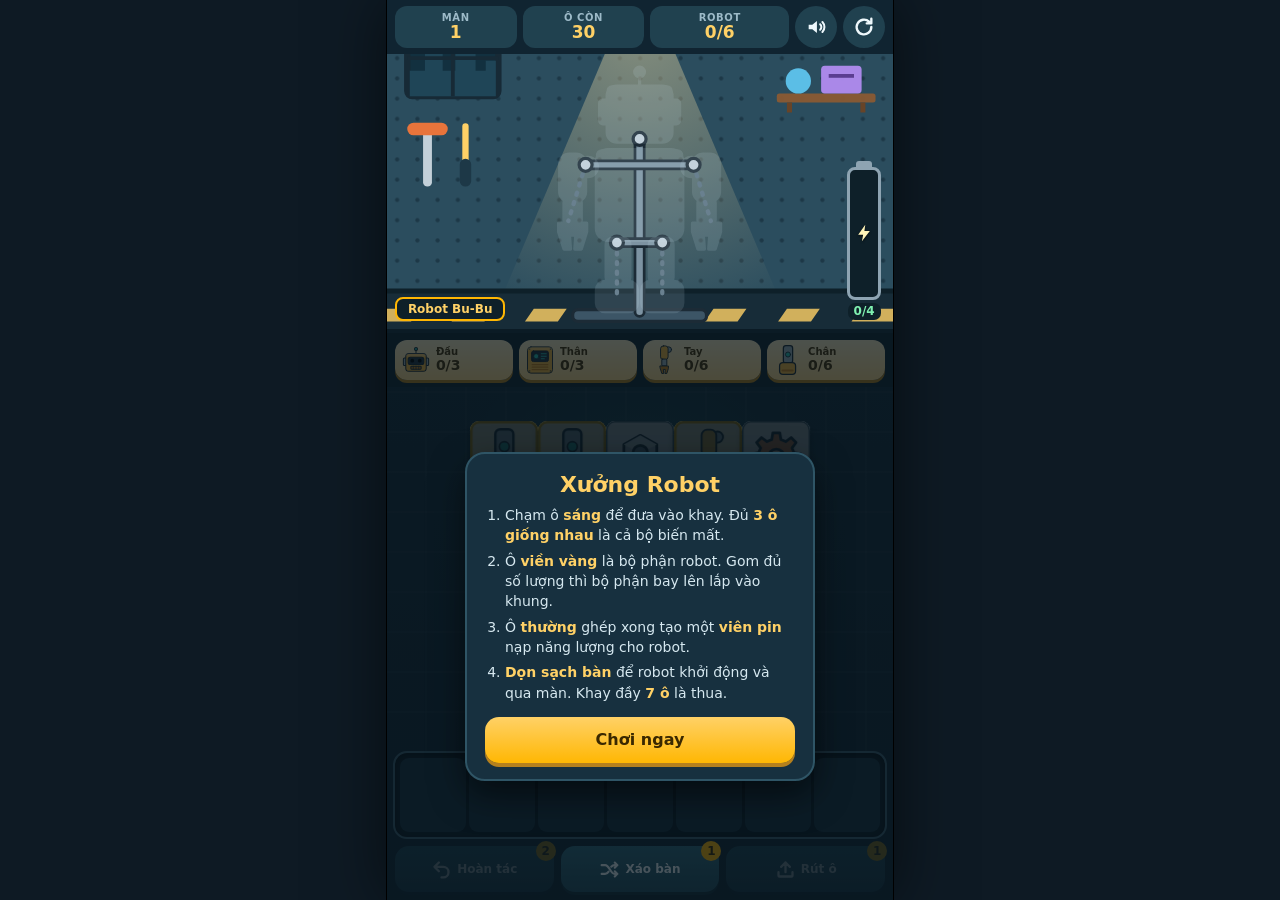
<file: index.html>
<!DOCTYPE html>
<html lang="vi">
<head>
  <meta charset="utf-8">
  <meta name="viewport" content="width=device-width, initial-scale=1, viewport-fit=cover, user-scalable=no">
  <meta name="theme-color" content="#0e1a24">
  <title>Xưởng Robot</title>
  <link rel="stylesheet" href="css/style.css">
</head>
<body>
  <main id="stage">
    <header id="hud">
      <button id="levelChip" class="stat stat-btn" type="button" title="Chạm để sang màn tiếp theo (dùng khi demo)">
        <small>MÀN</small><b id="levelNum">1</b>
      </button>
      <div class="stat"><small>Ô CÒN</small><b id="tilesLeft">0</b></div>
      <div class="stat stat-wide"><small>ROBOT</small><b id="robotProgress">0/6</b></div>
      <button id="soundBtn" class="icon-btn" type="button" aria-label="Bật hoặc tắt âm thanh"></button>
      <button id="restartBtn" class="icon-btn" type="button" aria-label="Chơi lại màn này"></button>
    </header>

    <section id="decor" aria-label="Khu lắp ráp robot">
      <div id="workshop"></div>
      <div id="robotMount"></div>
      <div id="nameplate"></div>
      <div id="energy" role="img" aria-label="Năng lượng robot">
        <div class="energy-cap"></div>
        <div class="energy-cell"><div class="energy-fill"></div><i id="energyIcon"></i></div>
        <b id="energyText">0/0</b>
      </div>
    </section>

    <section id="goals" aria-label="Bộ phận cần thu thập"></section>

    <section id="board" aria-label="Bàn ô"></section>
    <div id="shelfBar"><span>Kệ tạm</span></div>

    <section id="tray" aria-label="Khay chứa"></section>

    <nav id="boosters" aria-label="Trợ giúp">
      <button class="booster" id="undoBtn" type="button"><i></i><span>Hoàn tác</span><em></em></button>
      <button class="booster" id="shuffleBtn" type="button"><i></i><span>Xáo bàn</span><em></em></button>
      <button class="booster" id="pullBtn" type="button"><i></i><span>Rút ô</span><em></em></button>
    </nav>

    <div id="tiles"></div>
    <div id="fx" aria-hidden="true"></div>

    <div id="panel" hidden>
      <div class="card" role="dialog" aria-modal="true">
        <h2 id="panelTitle"></h2>
        <div id="panelBody"></div>
        <div id="panelActions"></div>
      </div>
    </div>
  </main>

  <script src="js/core.js"></script>
  <script src="js/art.js"></script>
  <script src="js/game.js"></script>
</body>
</html>
</file>
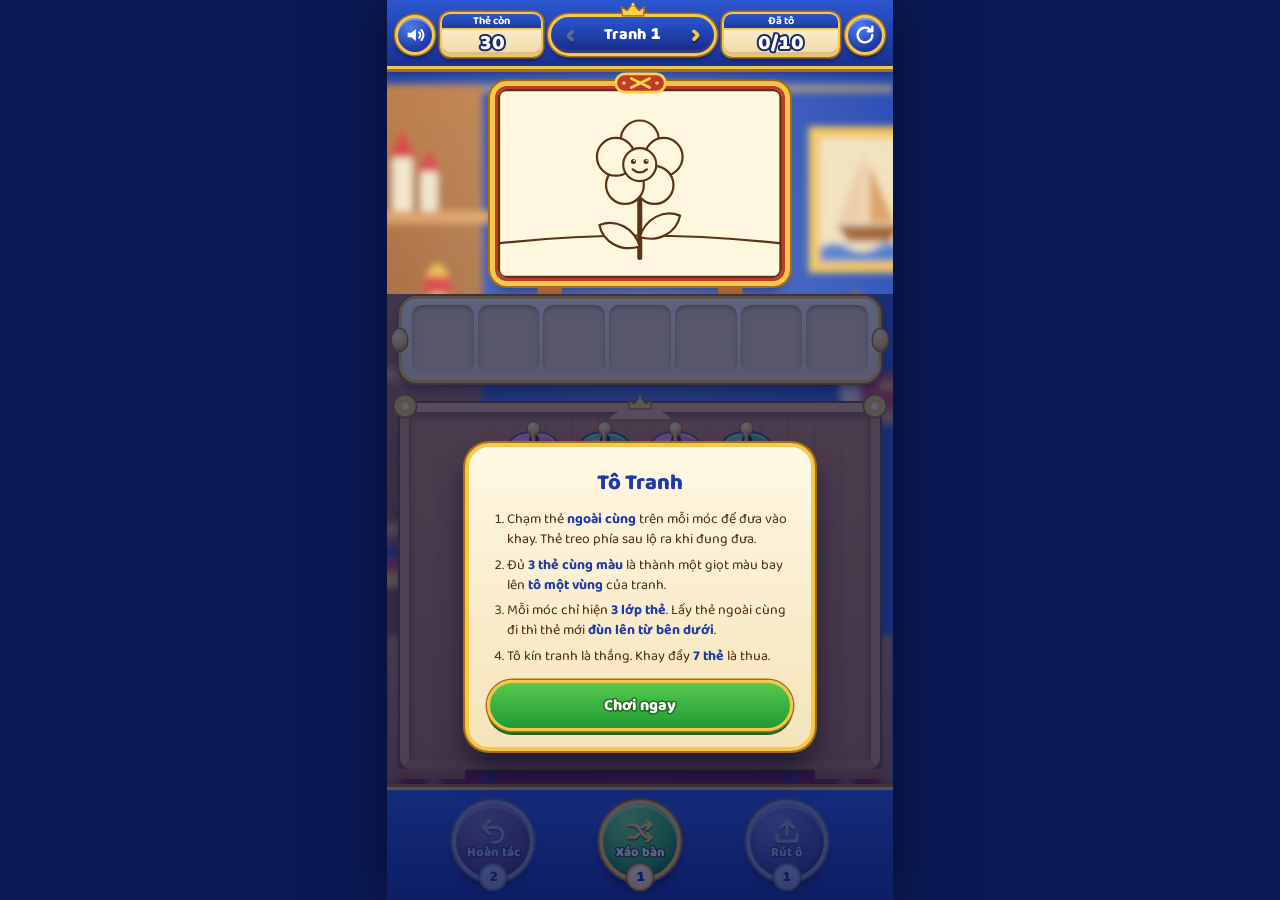
<file: paint/index.html>
<!DOCTYPE html>
<html lang="vi">
<head>
  <meta charset="utf-8">
  <meta name="viewport" content="width=device-width, initial-scale=1, user-scalable=no">
  <meta name="theme-color" content="#16308f">
  <title>Tô Tranh</title>
  <link rel="stylesheet" href="https://fonts.googleapis.com/css2?family=Baloo+2:wght@600;700;800&display=swap">
  <link rel="stylesheet" href="css/style.css">
</head>
<body>
  <main id="stage">
    <header id="hud">
      <button id="soundBtn" class="icon-btn" type="button" aria-label="Bật hoặc tắt âm thanh"></button>
      <div class="stat"><small>Thẻ còn</small><b id="tilesLeft">0</b></div>
      <div class="stat level-nav">
        <button id="prevBtn" class="nav-btn" type="button" aria-label="Màn phía trước">&#x2039;</button>
        <span><small>Tranh</small><b id="levelNum">1</b></span>
        <button id="nextBtn" class="nav-btn" type="button" aria-label="Màn tiếp theo">&#x203A;</button>
      </div>
      <div class="stat stat-wide"><small>Đã tô</small><b id="paintProgress">0/0</b></div>
      <button id="restartBtn" class="icon-btn" type="button" aria-label="Chơi lại tranh này"></button>
    </header>

    <section id="decor" aria-label="Bức tranh cần tô"><div id="picMount"></div></section>

    <section id="tray" aria-label="Khay chứa"></section>

    <section id="board" aria-label="Board 4x4"></section>
    <div id="shelfBar"><span>Kệ tạm</span></div>

    <nav id="controls" aria-label="Trợ giúp">
      <button class="booster" id="undoBtn" type="button"><i></i><span>Hoàn tác</span><em></em></button>
      <button class="booster" id="shuffleBtn" type="button"><i></i><span>Xáo bàn</span><em></em></button>
      <button class="booster" id="pullBtn" type="button"><i></i><span>Rút ô</span><em></em></button>
    </nav>

    <div id="tiles"></div>
    <div id="hooks" aria-hidden="true"></div>
    <div id="gates" aria-hidden="true"></div>
    <div id="fx" aria-hidden="true"></div>

    <div id="panel" hidden>
      <div class="card" role="dialog" aria-modal="true">
        <h2 id="panelTitle"></h2>
        <div id="panelBody"></div>
        <div id="panelActions"></div>
      </div>
    </div>
  </main>

  <script src="js/core.js"></script>
  <script src="js/art.js"></script>
  <script src="js/game.js"></script>
</body>
</html>
</file>
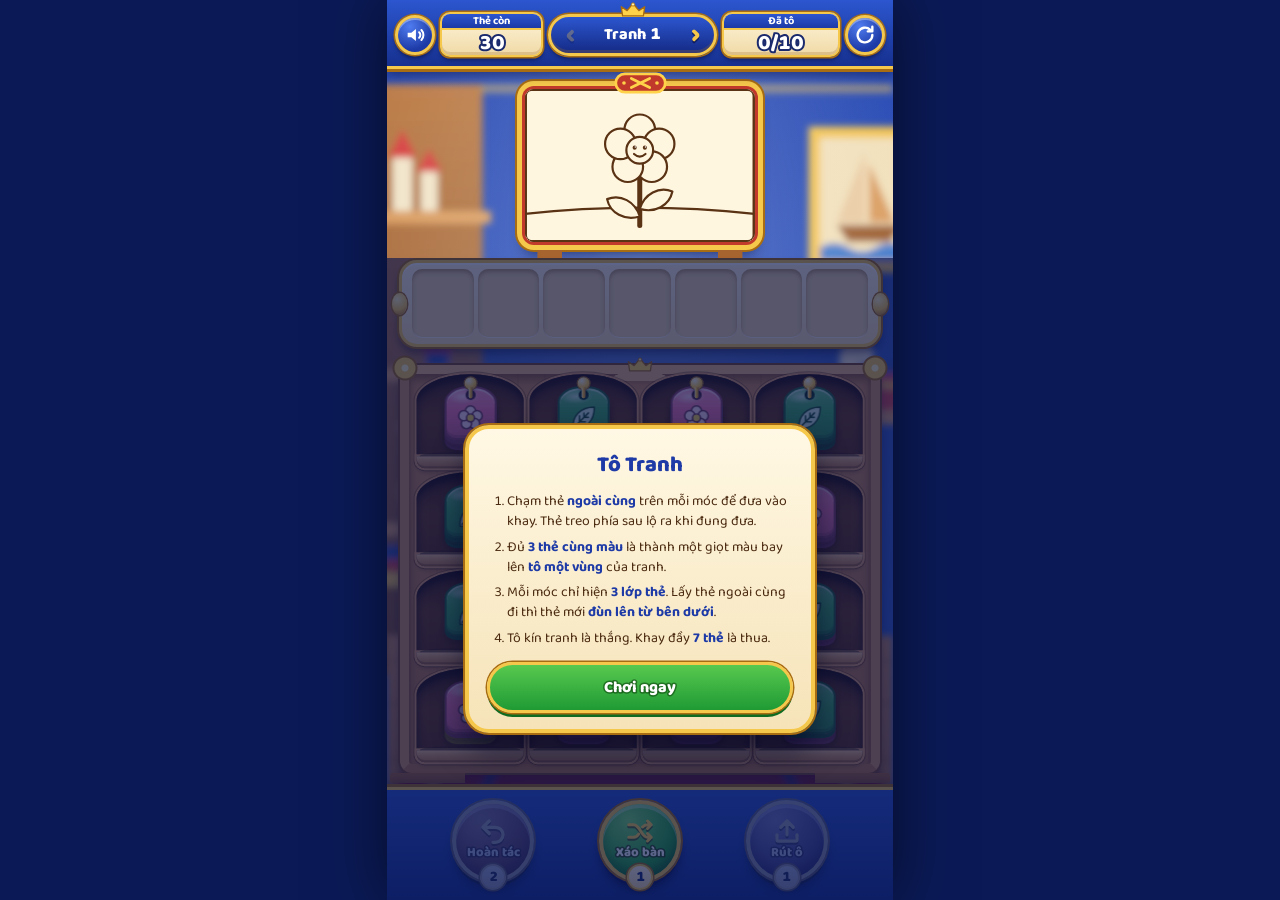
<file: paint/demos/tunnel.html>
<!DOCTYPE html>
<html lang="vi">
<head>
  <meta charset="utf-8">
  <meta name="viewport" content="width=device-width, initial-scale=1, user-scalable=no">
  <meta name="theme-color" content="#16308f">
  <title>Tô Tranh – demo hầm chui</title>
  <link rel="stylesheet" href="https://fonts.googleapis.com/css2?family=Baloo+2:wght@600;700;800&display=swap">
  <link rel="stylesheet" href="../css/style.css">
  <link rel="stylesheet" href="tunnel.css">
</head>
<body>
  <main id="stage">
    <header id="hud">
      <button id="soundBtn" class="icon-btn" type="button" aria-label="Bật hoặc tắt âm thanh"></button>
      <div class="stat"><small>Thẻ còn</small><b id="tilesLeft">0</b></div>
      <div class="stat level-nav">
        <button id="prevBtn" class="nav-btn" type="button" aria-label="Màn phía trước">&#x2039;</button>
        <span><small>Tranh</small><b id="levelNum">1</b></span>
        <button id="nextBtn" class="nav-btn" type="button" aria-label="Màn tiếp theo">&#x203A;</button>
      </div>
      <div class="stat stat-wide"><small>Đã tô</small><b id="paintProgress">0/0</b></div>
      <button id="restartBtn" class="icon-btn" type="button" aria-label="Chơi lại tranh này"></button>
    </header>

    <section id="decor" aria-label="Bức tranh cần tô"><div id="picMount"></div></section>

    <section id="tray" aria-label="Khay chứa"></section>

    <section id="board" aria-label="Board 4x4"></section>
    <div id="shelfBar"><span>Kệ tạm</span></div>

    <nav id="controls" aria-label="Trợ giúp">
      <button class="booster" id="undoBtn" type="button"><i></i><span>Hoàn tác</span><em></em></button>
      <button class="booster" id="shuffleBtn" type="button"><i></i><span>Xáo bàn</span><em></em></button>
      <button class="booster" id="pullBtn" type="button"><i></i><span>Rút ô</span><em></em></button>
    </nav>

    <div id="tiles"></div>
    <div id="hooks" aria-hidden="true"></div>
    <div id="gates" aria-hidden="true"></div>
    <div id="fx" aria-hidden="true"></div>

    <div id="panel" hidden>
      <div class="card" role="dialog" aria-modal="true">
        <h2 id="panelTitle"></h2>
        <div id="panelBody"></div>
        <div id="panelActions"></div>
      </div>
    </div>
  </main>

  <script src="../js/core.js"></script>
  <script src="../js/art.js"></script>
  <script src="game-tunnel.js"></script>
</body>
</html>
</file>
<file: css/style.css>
:root {
  --ink: #1c2b36;
  --bg: #0e1a24;
  --panel: #17303f;
  --panel-2: #20414f;
  --line: #2f5566;
  --text: #eef8fc;
  --muted: #9dbac8;
  --amber: #ffb703;
  --amber-soft: #ffd166;
  --teal: #2ec4b6;
  --tw: 56px;
  --th: 62px;
}

* { box-sizing: border-box; -webkit-tap-highlight-color: transparent; }

html, body {
  margin: 0;
  height: 100%;
  background: var(--bg);
  overflow: hidden;
  overscroll-behavior: none;
  font-family: "Segoe UI", system-ui, -apple-system, Roboto, "Helvetica Neue", Arial, sans-serif;
  color: var(--text);
  touch-action: manipulation;
  user-select: none;
  -webkit-user-select: none;
}

button { font: inherit; color: inherit; border: 0; background: none; padding: 0; cursor: pointer; touch-action: manipulation; }
button:focus-visible { outline: 3px solid var(--amber-soft); outline-offset: 2px; }

/* Màn hình dọc: trên điện thoại chiếm trọn màn hình, trên máy tính giữ tỉ lệ dọc ở giữa. */
#stage {
  position: relative;
  width: min(100vw, calc(100dvh * 0.5625));
  height: 100dvh;
  margin: 0 auto;
  display: flex;
  flex-direction: column;
  overflow: hidden;
  background: linear-gradient(180deg, #17303f 0%, #102431 100%);
  box-shadow: 0 0 0 1px #000, 0 0 60px rgba(0, 0, 0, .55);
  padding-bottom: env(safe-area-inset-bottom);
}

/* ---------- Thanh trên ---------- */
#hud {
  flex: 0 0 auto;
  display: flex;
  align-items: stretch;
  gap: 6px;
  padding: calc(6px + env(safe-area-inset-top)) 8px 6px;
  background: #102431;
  z-index: 2;
}
.stat {
  flex: 1 1 0;
  min-width: 0;
  display: flex;
  flex-direction: column;
  align-items: center;
  justify-content: center;
  padding: 3px 4px;
  border-radius: 12px;
  background: var(--panel-2);
  line-height: 1.1;
}
.stat small { font-size: 10px; font-weight: 700; letter-spacing: .06em; color: var(--muted); }
.stat b { font-size: 17px; font-weight: 800; color: var(--amber-soft); font-variant-numeric: tabular-nums; }
.stat-wide { flex-grow: 1.15; }
.stat-btn:hover { background: var(--line); }
.icon-btn {
  flex: 0 0 42px;
  height: 42px;
  border-radius: 50%;
  display: grid;
  place-items: center;
  background: var(--panel-2);
  color: var(--text);
  transition: transform .12s;
}
.icon-btn:active { transform: scale(.9); }
.icon-btn svg { width: 22px; height: 22px; }

/* ---------- Khu decor: robot trên bệ lắp ---------- */
#decor {
  position: relative;
  flex: 0 0 31%;
  min-height: 0;
  overflow: hidden;
  border-bottom: 4px solid #0b1b25;
}
#stage.shelf-on #decor { flex-basis: 21%; }
#decor.shake { animation: shake .3s ease-out; }
#workshop, #workshop svg { position: absolute; inset: 0; width: 100%; height: 100%; display: block; }
#robotMount { position: absolute; inset: 5px 0 0; display: flex; justify-content: center; }
.robot { height: 100%; width: auto; max-width: 100%; display: block; overflow: visible; }

.robot .ghost * { fill: #cfe6f2 !important; stroke: #cfe6f2 !important; opacity: 1; }
.robot .ghost { opacity: .13; }
/* Mắt robot sáng dần theo năng lượng đã nạp. */
.robot .eye { fill: color-mix(in srgb, #8ff5ff calc(var(--energy, 0) * 75%), #4a5a66); transition: fill .3s; }
.robot .charge { opacity: .78; }
.robot .part { display: none; }
.robot .slot.done .ghost, .robot .slot.done .charge { display: none; }
.robot .slot.done .part { display: inline; transform-box: fill-box; transform-origin: center; }
.robot .slot.snap .part { animation: snap .42s cubic-bezier(.3, 1.6, .5, 1); }
.robot .slot.bump .ghost { animation: ghostPulse .4s ease-out; }

.robot.online { animation: robotHop .55s ease-out 2; transform-origin: 50% 94%; }
.robot.online .eye { fill: #8ff5ff; filter: drop-shadow(0 0 4px #8ff5ff); }
.robot.online .beacon, .robot.online .core { animation: blink .5s steps(2) infinite; }
.robot.online .slot[data-slot="armR"] .part { transform-box: fill-box; transform-origin: 20% 10%; animation: wave .5s ease-in-out 1.2s 5 alternate; }

#nameplate {
  position: absolute;
  left: 8px;
  bottom: 8px;
  padding: 3px 11px;
  border-radius: 8px;
  background: #0e2029;
  border: 2px solid var(--amber);
  font-size: 12px;
  font-weight: 800;
  color: var(--amber-soft);
}

/* ---------- Đồng hồ năng lượng ---------- */
#energy {
  position: absolute;
  right: 9px;
  bottom: 9px;
  height: 58%;
  width: 40px;
  display: flex;
  flex-direction: column;
  align-items: center;
}
.energy-cap { flex: 0 0 auto; width: 16px; height: 6px; border-radius: 3px 3px 0 0; background: #8ea4b2; }
.energy-cell {
  position: relative;
  flex: 1 1 auto;
  min-height: 0;
  width: 34px;
  border-radius: 8px;
  border: 3px solid #8ea4b2;
  background: #0e2029;
  overflow: hidden;
}
.energy-fill {
  position: absolute;
  left: 0;
  right: 0;
  bottom: 0;
  height: 0;
  background: linear-gradient(180deg, #7ff0b0, #2fc47c);
  transition: height .28s cubic-bezier(.3, 1.4, .5, 1);
}
#energyIcon { position: absolute; inset: 0; display: grid; place-items: center; color: #fff4b8; filter: drop-shadow(0 1px 1px rgba(0, 0, 0, .7)); }
#energyIcon svg { width: 20px; height: 20px; }
#energyText {
  flex: 0 0 auto;
  margin-top: 3px;
  padding: 0 6px;
  border-radius: 7px;
  background: #0e2029;
  font-size: 12px;
  font-weight: 800;
  line-height: 17px;
  color: #7ff0b0;
  font-variant-numeric: tabular-nums;
  white-space: nowrap;
}
#energy.bump .energy-cell { animation: energyBump .32s ease-out; }
#energy.full .energy-cell { border-color: #7ff0b0; box-shadow: 0 0 12px rgba(127, 240, 176, .8); }

/* ---------- Mục tiêu bộ phận ---------- */
#goals {
  flex: 0 0 auto;
  display: grid;
  grid-template-columns: repeat(4, 1fr);
  gap: 6px;
  padding: 7px 8px;
  background: #102431;
}
.goal {
  position: relative;
  display: flex;
  align-items: center;
  gap: 5px;
  min-width: 0;
  padding: 4px 6px;
  border-radius: 12px;
  background: linear-gradient(180deg, #fff1c9, #ffd98a);
  color: #4a3208;
  box-shadow: 0 3px 0 #b5801d;
  transition: filter .2s;
}
.goal svg { flex: 0 0 auto; width: 30px; height: 32px; }
.goal .goal-text { display: flex; flex-direction: column; line-height: 1.05; min-width: 0; }
.goal small { font-size: 10px; font-weight: 700; }
.goal b { font-size: 14px; font-weight: 800; font-variant-numeric: tabular-nums; }
.goal.bump { animation: bump .35s ease-out; }
.goal.done { filter: saturate(.55) brightness(.75); }
.goal.done::after {
  content: "";
  position: absolute;
  right: 4px;
  top: 4px;
  width: 15px;
  height: 15px;
  border-radius: 50%;
  background: var(--teal) url("data:image/svg+xml,%3Csvg xmlns='http://www.w3.org/2000/svg' viewBox='0 0 16 16'%3E%3Cpath d='M3.500 8.500l3 3 6-7' fill='none' stroke='%23fff' stroke-width='2.500' stroke-linecap='round' stroke-linejoin='round'/%3E%3C/svg%3E") center/cover;
}

/* ---------- Bàn ô, khay, booster ---------- */
#board {
  flex: 1 1 auto;
  min-height: 0;
  background:
    radial-gradient(circle at 50% 42%, rgba(46, 196, 182, .13), transparent 62%),
    repeating-linear-gradient(0deg, transparent 0 38px, rgba(255, 255, 255, .025) 38px 40px),
    repeating-linear-gradient(90deg, transparent 0 38px, rgba(255, 255, 255, .025) 38px 40px);
}

#shelfBar {
  position: absolute;
  left: 50%;
  transform: translateX(-50%);
  display: none;
  justify-content: center;
  border-radius: 12px;
  background: rgba(14, 32, 41, .85);
  border: 2px dashed var(--line);
  font-size: 10px;
  font-weight: 700;
  color: var(--muted);
}
#shelfBar span { position: absolute; top: -15px; }
#shelfBar.on { display: flex; }

#tray {
  flex: 0 0 auto;
  display: grid;
  grid-template-columns: repeat(7, 1fr);
  gap: 3px;
  margin: 0 6px;
  padding: 5px;
  border-radius: 14px;
  background: #0b1b25;
  border: 2px solid #3c5f71;
  box-shadow: inset 0 3px 8px rgba(0, 0, 0, .55);
  transition: border-color .15s, box-shadow .15s;
}
#tray.danger { border-color: #ef5d5d; box-shadow: inset 0 3px 8px rgba(0, 0, 0, .55), 0 0 12px rgba(239, 93, 93, .6); }
.tray-slot { aspect-ratio: 1 / 1.12; border-radius: 9px; background: #17303f; }

#boosters {
  flex: 0 0 auto;
  display: grid;
  grid-template-columns: repeat(3, 1fr);
  gap: 7px;
  padding: 7px 8px 8px;
}
.booster {
  position: relative;
  display: flex;
  align-items: center;
  justify-content: center;
  gap: 5px;
  height: 46px;
  border-radius: 14px;
  background: linear-gradient(180deg, #2f6a7d, #234f60);
  box-shadow: 0 3px 0 #122f3b;
  font-size: 12px;
  font-weight: 800;
  transition: transform .08s, box-shadow .08s, opacity .15s;
}
.booster:active:not(:disabled) { transform: translateY(2px); box-shadow: 0 1px 0 #122f3b; }
.booster:disabled { opacity: .42; cursor: default; }
.booster i { display: grid; width: 21px; height: 21px; }
.booster i svg { width: 100%; height: 100%; }
.booster em {
  position: absolute;
  top: -5px;
  right: -2px;
  min-width: 20px;
  height: 20px;
  padding: 0 4px;
  border-radius: 10px;
  background: var(--amber);
  color: #3a2800;
  font-style: normal;
  font-size: 12px;
  line-height: 20px;
  text-align: center;
}

/* ---------- Ô ---------- */
#tiles, #fx { position: absolute; inset: 0; pointer-events: none; }
#fx { z-index: 9500; overflow: hidden; }

.tile {
  position: absolute;
  left: 0;
  top: 0;
  width: var(--tw);
  height: var(--th);
  transform-origin: 0 0;
  will-change: transform;
  pointer-events: auto;
  transition: transform .22s cubic-bezier(.22, .9, .32, 1);
}
.tile.no-anim { transition: none; }
.tile.converge { transition-duration: .13s; transition-timing-function: ease-in; }

.tile .face {
  position: absolute;
  inset: 0 0 4px;
  display: grid;
  place-items: center;
  padding: 7%;
  border-radius: 13%;
  background: linear-gradient(180deg, #ffffff, #e4edf2);
  box-shadow: 0 0 0 1.5px #5b7482 inset, 0 4px 0 #9fb2bd, 0 6px 7px rgba(0, 0, 0, .38);
}
.tile.is-part .face {
  background: linear-gradient(180deg, #fff6d8, #ffe29d);
  box-shadow: 0 0 0 2.500px var(--amber) inset, 0 4px 0 #c98a14, 0 6px 7px rgba(0, 0, 0, .38);
}
.tile svg { width: 100%; height: 100%; display: block; pointer-events: none; }
.tile .face::after {
  content: "";
  position: absolute;
  inset: 0 0 -4px;
  border-radius: 13%;
  background: #0b1b25;
  opacity: 0;
  transition: opacity .18s;
  pointer-events: none;
}
.tile.blocked { cursor: default; }
.tile.blocked .face::after { opacity: .56; }

.tile.enter .face { animation: dropIn .34s cubic-bezier(.2, 1.3, .5, 1) backwards; animation-delay: var(--delay, 0ms); }
.tile.nudge .face { animation: nudge .22s ease-out; }
.tile.flip .face { animation: flip .32s ease-in-out; }
.tile.pop .face { animation: popOut .2s ease-in forwards; }

.flying {
  position: absolute;
  left: 0;
  top: 0;
  z-index: 8000;
  transform-origin: 0 0;
  transition: transform .56s cubic-bezier(.45, -.15, .3, 1);
  filter: drop-shadow(0 6px 6px rgba(0, 0, 0, .45));
}
.flying svg { width: 100%; height: 100%; display: block; }

.spark { position: absolute; width: 8px; height: 8px; border-radius: 2px; animation: spark .5s ease-out forwards; }
.ring { position: absolute; border-radius: 50%; border: 4px solid var(--amber-soft); animation: ring .45s ease-out forwards; }
.confetti { position: absolute; top: -14px; width: 9px; height: 14px; border-radius: 2px; animation: fall linear forwards; }

/* ---------- Bảng thông báo: để hở khu robot ---------- */
#panel {
  position: absolute;
  left: 0;
  right: 0;
  bottom: 0;
  z-index: 9000;
  display: flex;
  align-items: center;
  justify-content: center;
  padding: 14px;
  background: rgba(8, 20, 28, .72);
}
#panel[hidden] { display: none; }
.card {
  width: 100%;
  max-width: 350px;
  padding: 18px 18px 16px;
  border-radius: 20px;
  background: var(--panel);
  border: 2px solid var(--line);
  box-shadow: 0 14px 34px rgba(0, 0, 0, .55);
  text-align: center;
  animation: cardIn .26s cubic-bezier(.2, 1.3, .5, 1);
}
.card h2 { margin: 0 0 8px; font-size: 22px; font-weight: 800; color: var(--amber-soft); }
#panelBody { font-size: 14px; line-height: 1.45; color: #d6e8f0; }
#panelBody ol { margin: 0; padding-left: 20px; text-align: left; }
#panelBody li { margin: 5px 0; }
#panelBody p { margin: 0; }
#panelBody b { color: var(--amber-soft); }
#panelActions { display: flex; flex-direction: column; gap: 8px; margin-top: 14px; }
.btn {
  min-height: 46px;
  padding: 10px 16px;
  border-radius: 14px;
  font-size: 16px;
  font-weight: 800;
  background: linear-gradient(180deg, var(--amber-soft), var(--amber));
  color: #3a2800;
  box-shadow: 0 4px 0 #b5801d;
}
.btn:active { transform: translateY(2px); box-shadow: 0 2px 0 #b5801d; }
.btn.secondary { background: var(--panel-2); color: var(--text); box-shadow: 0 4px 0 #0e2029; }

/* ---------- Diễn hoạt ---------- */
@keyframes dropIn { from { transform: translateY(-26px) scale(.55); opacity: 0; } }
@keyframes nudge { 25% { transform: translateX(-3px); } 75% { transform: translateX(3px); } }
@keyframes flip { 50% { transform: scaleX(0); } }
@keyframes popOut { to { transform: scale(1.3); opacity: 0; } }
@keyframes snap { 0% { transform: scale(1.5); opacity: .4; } 100% { transform: scale(1); opacity: 1; } }
@keyframes ghostPulse { 50% { opacity: .5; } }
@keyframes bump { 40% { transform: scale(1.13); } }
@keyframes energyBump { 40% { transform: scale(1.12); border-color: #7ff0b0; } }
@keyframes shake { 25% { transform: translateY(3px); } 55% { transform: translateY(-2px); } 80% { transform: translateY(1px); } }
@keyframes spark { to { transform: translate(var(--dx), var(--dy)) rotate(200deg) scale(.2); opacity: 0; } }
@keyframes ring { from { transform: scale(.25); opacity: 1; } to { transform: scale(1.5); opacity: 0; } }
@keyframes fall { to { transform: translate(var(--dx), 110vh) rotate(720deg); } }
@keyframes robotHop { 40% { transform: translateY(-12px) scaleY(1.03); } 70% { transform: translateY(0) scaleY(.97); } }
@keyframes wave { from { transform: rotate(0); } to { transform: rotate(-22deg); } }
@keyframes blink { 50% { opacity: .35; } }
@keyframes cardIn { from { transform: translateY(16px) scale(.94); opacity: 0; } }

/* Điện thoại thấp: nhường thêm chỗ cho bàn ô để ô vẫn đủ to khi chạm. */
@media (max-height: 720px) {
  #hud { padding-top: calc(4px + env(safe-area-inset-top)); padding-bottom: 4px; }
  .icon-btn { flex-basis: 36px; height: 36px; }
  .stat b { font-size: 15px; }
  #decor { flex-basis: 23%; }
  #stage.shelf-on #decor { flex-basis: 15%; }
  #goals { padding: 4px 8px 6px; }
  .goal { padding: 2px 5px; }
  .goal svg { width: 24px; height: 26px; }
  #boosters { padding: 5px 8px 6px; }
  .booster { height: 38px; }
}

@media (prefers-reduced-motion: reduce) {
  .robot.online, .robot.online .beacon, .robot.online .core, .robot.online .slot[data-slot="armR"] .part,
  #decor.shake, .confetti { animation: none; }
  .confetti { display: none; }
}
</file>
<file: paint/css/style.css>
:root {
  --ink: #2b2622;
  --bg: #2a2118;
  --paper: #fdf3e3;
  --panel: #fff9ee;
  --chip: #ffffff;
  --line: #e2cfb2;
  --text: #3a2c20;
  --muted: #8a7460;
  --accent: #f08a24;
  --accent-dark: #b9600f;
  --table: #d9b98d;
  --tw: 56px;
  --th: 62px;
}

* { box-sizing: border-box; -webkit-tap-highlight-color: transparent; }

html, body {
  margin: 0;
  height: 100%;
  background: var(--bg);
  overflow: hidden;
  overscroll-behavior: none;
  font-family: "Segoe UI", system-ui, -apple-system, Roboto, "Helvetica Neue", Arial, sans-serif;
  color: var(--text);
  touch-action: manipulation;
  user-select: none;
  -webkit-user-select: none;
}

button { font: inherit; color: inherit; border: 0; background: none; padding: 0; cursor: pointer; touch-action: manipulation; }
button:focus-visible { outline: 3px solid var(--accent); outline-offset: 2px; }

/* Màn hình dọc: trên điện thoại chiếm trọn màn hình, trên máy tính giữ tỉ lệ dọc ở giữa. */
#stage {
  position: relative;
  width: min(100vw, calc(100dvh * 0.5625));
  height: 100%;
  margin: 0 auto;
  display: flex;
  flex-direction: column;
  overflow: hidden;
  background: var(--paper);
  box-shadow: 0 0 60px rgba(0, 0, 0, .55);

}

/* ---------- Thanh trên ---------- */
#hud {
  flex: 0 0 auto;
  display: flex;
  align-items: stretch;
  gap: 6px;
  padding: 6px 8px;
}
.stat {
  flex: 1 1 0;
  min-width: 0;
  display: flex;
  flex-direction: column;
  align-items: center;
  justify-content: center;
  padding: 3px 4px;
  border-radius: 12px;
  background: var(--chip);
  border: 2px solid var(--line);
  line-height: 1.1;
}
.stat small { font-size: 10px; font-weight: 700; letter-spacing: .06em; color: var(--muted); }
.stat b { font-size: 17px; font-weight: 800; color: var(--accent-dark); font-variant-numeric: tabular-nums; }
.stat-wide { flex-grow: 1.15; }
.icon-btn {
  flex: 0 0 42px;
  height: 42px;
  border-radius: 50%;
  display: grid;
  place-items: center;
  background: var(--chip);
  border: 2px solid var(--line);
  transition: transform .12s;
}
.icon-btn:active { transform: scale(.9); }
.icon-btn svg { width: 22px; height: 22px; }

/* ---------- Tranh ---------- */
#decor {
  position: relative;
  flex: 0 0 30%;
  min-height: 0;
  padding: 2px 8px 4px;
}
#stage.shelf-on #decor { flex-basis: 21%; }
#picMount { width: 100%; height: 100%; display: flex; justify-content: center; align-items: center; }
#decor.shake #picMount { animation: shake .3s ease-out; }
.pic { max-width: 100%; max-height: 100%; height: 100%; width: auto; display: block; filter: drop-shadow(0 3px 5px rgba(80, 50, 20, .3)); }
.pic * { vector-effect: non-scaling-stroke; }
.pic.finished { animation: picDone .7s ease-out; }


/* ---------- Board, khay, điều khiển ---------- */
#board {
  flex: 1 1 auto;
  min-height: 0;
  margin: 0 6px;
  border-radius: 16px;
  background: var(--table);
  box-shadow: inset 0 3px 8px rgba(90, 55, 20, .35);
}

#shelfBar {
  position: absolute;
  left: 50%;
  transform: translateX(-50%);
  display: none;
  justify-content: center;
  border-radius: 12px;
  background: rgba(255, 249, 238, .92);
  border: 2px dashed var(--accent-dark);
  font-size: 10px;
  font-weight: 700;
  color: var(--accent-dark);
}
#shelfBar span { position: absolute; top: -15px; }
#shelfBar.on { display: flex; }

#tray {
  flex: 0 0 auto;
  display: grid;
  grid-template-columns: repeat(7, 1fr);
  gap: 3px;
  margin: 7px 6px 0;
  padding: 5px;
  border-radius: 14px;
  background: #8a623c;
  border: 2px solid #5f4024;
  box-shadow: inset 0 3px 8px rgba(0, 0, 0, .4);
  transition: border-color .15s, box-shadow .15s;
}
#tray.danger { border-color: #e5484d; box-shadow: inset 0 3px 8px rgba(0, 0, 0, .4), 0 0 12px rgba(229, 72, 77, .7); }
.tray-slot { aspect-ratio: 1 / 1.12; border-radius: 9px; background: #6f4d2d; }

#controls {
  flex: 0 0 auto;
  display: grid;
  grid-template-columns: repeat(3, 1fr);
  gap: 7px;
  padding: 8px 8px 8px;
}
.booster {
  position: relative;
  display: flex;
  align-items: center;
  justify-content: center;
  height: 50px;
  border-radius: 14px;
  font-weight: 800;
  transition: transform .08s, box-shadow .08s, opacity .15s;
}
.booster {
  flex-direction: column;
  gap: 1px;
  font-size: 11px;
  background: var(--chip);
  border: 2px solid var(--line);
  box-shadow: 0 3px 0 var(--line);
}
.booster i { display: grid; width: 20px; height: 20px; }
.booster i svg { width: 100%; height: 100%; }
.booster:active:not(:disabled) { transform: translateY(2px); }
.booster:disabled { opacity: .4; cursor: default; }
.booster em {
  position: absolute;
  top: -6px;
  right: -3px;
  min-width: 21px;
  height: 21px;
  padding: 0 5px;
  border-radius: 11px;
  background: var(--ink);
  color: #fff;
  font-style: normal;
  font-size: 12px;
  line-height: 21px;
  text-align: center;
  font-variant-numeric: tabular-nums;
}

/* ---------- Thẻ kiểu mạt chược ---------- */
#tiles, #fx, #hooks { position: absolute; inset: 0; pointer-events: none; }
#hooks { z-index: 3000; }
/* Móc treo: chốt gỗ xuyên qua lỗ của cả chồng thẻ. */
.hook {
  position: absolute;
  left: -6px;
  top: -6px;
  width: 12px;
  height: 12px;
  border-radius: 50%;
  background: radial-gradient(circle at 35% 30%, #fff3d6, #c98d55 60%, #7a4f27);
  border: 2px solid var(--ink);
  box-shadow: 0 2px 3px rgba(0, 0, 0, .35);
}
#fx { z-index: 9500; overflow: hidden; }

.tile {
  position: absolute;
  left: 0;
  top: 0;
  width: var(--tw);
  height: var(--th);
  transform-origin: 0 0;
  will-change: transform;
  pointer-events: auto;
  transition: transform .24s cubic-bezier(.22, .9, .32, 1);
}
.tile.no-anim { transition: none; }
.tile.converge { transition-duration: .13s; transition-timing-function: ease-in; }
.tile .swing { position: absolute; inset: 0; transform-origin: 50% 14%; }
.tile.hang .swing { animation: swing var(--swing, 1.7s) ease-in-out var(--phase, 0s) infinite alternate; }
.tile .face {
  position: absolute;
  inset: 0 0 4px;
  display: grid;
  place-items: center;
  padding-top: 14%;
  border-radius: 15%;
  background: linear-gradient(180deg, #ffffff, #f3ede3);
  border: 3px solid var(--c);
  box-shadow: 0 4px 0 color-mix(in srgb, var(--c) 60%, #000), 0 6px 6px rgba(60, 35, 10, .35);
}
.tile .dot {
  width: 48%;
  aspect-ratio: 1;
  border-radius: 50%;
  background: var(--c);
  box-shadow: inset 0 -3px 0 rgba(0, 0, 0, .2), inset 0 3px 0 rgba(255, 255, 255, .35);
}
/* Lỗ treo ở đầu thẻ. */
.tile .face::before {
  content: "";
  position: absolute;
  left: 50%;
  top: calc(14% - 2px);
  width: 14px;
  height: 14px;
  margin: -7px 0 0 -7px;
  border-radius: 50%;
  background: #5b3f24;
  box-shadow: inset 0 2px 2px rgba(0, 0, 0, .5);
}
.tile:not(.hang) .face::before { background: #cbb89c; }
.tile .face::after {
  content: "";
  position: absolute;
  inset: -3px -3px -7px;
  border-radius: 15%;
  background: #3a2a18;
  opacity: 0;
  transition: opacity .18s;
  pointer-events: none;
}
.tile.blocked { pointer-events: none; }
.tile.blocked .face::after { opacity: .15; }
.tile.nudge .face { animation: nudge .22s ease-out; }
.tile.flip .face { animation: flip .32s ease-in-out; }

.flying {
  position: absolute;
  left: 0;
  top: 0;
  z-index: 8000;
  transform-origin: 0 0;
  transition: transform .52s cubic-bezier(.45, -.15, .3, 1);
  filter: drop-shadow(0 5px 5px rgba(0, 0, 0, .35));
}
.flying svg { width: 100%; height: 100%; display: block; }
.spark { position: absolute; width: 8px; height: 8px; border-radius: 50%; animation: spark .5s ease-out forwards; }
.confetti { position: absolute; top: -14px; width: 9px; height: 14px; border-radius: 2px; animation: fall linear forwards; }

/* ---------- Bảng thông báo: để hở bức tranh ---------- */
#panel {
  position: absolute;
  left: 0;
  right: 0;
  bottom: 0;
  z-index: 9000;
  display: flex;
  align-items: center;
  justify-content: center;
  padding: 14px;
  background: rgba(58, 40, 22, .62);
}
#panel[hidden] { display: none; }
.card {
  width: 100%;
  max-width: 350px;
  padding: 18px 18px 16px;
  border-radius: 20px;
  background: var(--panel);
  border: 2px solid var(--line);
  box-shadow: 0 14px 34px rgba(0, 0, 0, .4);
  text-align: center;
  animation: cardIn .26s cubic-bezier(.2, 1.3, .5, 1);
}
.card h2 { margin: 0 0 8px; font-size: 22px; font-weight: 800; color: var(--accent-dark); }
#panelBody { font-size: 14px; line-height: 1.45; }
#panelBody ol { margin: 0; padding-left: 20px; text-align: left; }
#panelBody li { margin: 5px 0; }
#panelBody p { margin: 0; }
#panelBody b { color: var(--accent-dark); }
#panelActions { display: flex; flex-direction: column; gap: 8px; margin-top: 14px; }
.btn {
  min-height: 46px;
  padding: 10px 16px;
  border-radius: 14px;
  font-size: 16px;
  font-weight: 800;
  color: #fff;
  background: linear-gradient(180deg, #ffa94d, var(--accent));
  box-shadow: 0 4px 0 var(--accent-dark);
}
.btn:active { transform: translateY(2px); box-shadow: 0 2px 0 var(--accent-dark); }
.btn.secondary { background: var(--chip); color: var(--text); border: 2px solid var(--line); box-shadow: 0 3px 0 var(--line); }

/* ---------- Diễn hoạt ---------- */
@keyframes swing { from { transform: rotate(calc(var(--amp, 6deg) * -1)); } to { transform: rotate(var(--amp, 6deg)); } }
@keyframes nudge { 25% { transform: translateX(-3px); } 75% { transform: translateX(3px); } }
@keyframes flip { 50% { transform: scaleX(0); } }
@keyframes bump { 40% { transform: scale(1.35); } }
@keyframes shake { 30% { transform: scale(1.012); } }
@keyframes spark { to { transform: translate(var(--dx), var(--dy)) scale(.2); opacity: 0; } }
@keyframes fall { to { transform: translate(var(--dx), 110vh) rotate(720deg); } }
@keyframes cardIn { from { transform: translateY(16px) scale(.94); opacity: 0; } }
@keyframes picDone { 35% { transform: scale(1.04) rotate(-1deg); } 70% { transform: scale(1.02) rotate(1deg); } }

/* Điện thoại thấp: nhường thêm chỗ cho board để thẻ vẫn đủ to khi chạm. */
@media (max-height: 720px) {
  #hud { padding-top: 4px; padding-bottom: 4px; }
  .icon-btn { flex-basis: 36px; height: 36px; }
  .stat b { font-size: 15px; }
  #decor { flex-basis: 25%; }
  #stage.shelf-on #decor { flex-basis: 16%; }
  #tray { margin-top: 5px; }
  #controls { padding: 6px 8px; }
  .booster { height: 42px; }
}

@media (prefers-reduced-motion: reduce) {
  .pic.finished, #decor.shake #picMount { animation: none; }
  /* Không đung đưa: thẻ nghiêng cố định theo biên độ riêng để thẻ phía sau vẫn lộ ra. */
  .tile.hang .swing { animation: none; transform: rotate(var(--amp, 6deg)); }
  .confetti { display: none; }
}

/* ---------- Cơ chế: thẻ úp, thẻ khóa, thẻ băng, móc bị chặn ---------- */
#gates { position: absolute; inset: 0; pointer-events: none; z-index: 3100; }
.tile .mod { position: absolute; inset: -3px; border-radius: 15%; pointer-events: none; opacity: 0; transition: opacity .2s; }
.tile .mod svg { position: absolute; left: 20%; top: 26%; width: 60%; display: none; }
.tile .mod b {
  position: absolute; left: 0; right: 0; top: 62%;
  transform: translateY(-50%);
  text-align: center;
  font-size: calc(var(--tw) * .24);
  font-weight: 800;
  line-height: 1;
  color: var(--ink);
}
.tile.locked .mod { opacity: 1; background: rgba(58, 42, 24, .34); }
.tile.locked .mod svg { display: block; }
.tile.iced .mod {
  opacity: 1;
  background:
    linear-gradient(125deg, rgba(255, 255, 255, .75) 0 12%, transparent 12% 30%, rgba(255, 255, 255, .5) 30% 36%, transparent 36%),
    linear-gradient(160deg, rgba(196, 236, 255, .86), rgba(110, 184, 240, .78));
  border: 2px solid #eefaff;
  box-shadow: inset 0 0 0 1px rgba(60, 130, 190, .6);
}
.tile.iced.cracked .mod {
  background:
    url("data:image/svg+xml,%3Csvg xmlns=%22http://www.w3.org/2000/svg%22 viewBox=%220 0 40 46%22%3E%3Cpath d=%22M22 0l-5 12 8 6-9 9 6 7-4 12M17 12L6 16M25 18l11-3M16 27L5 33M22 34l12 5%22 fill=%22none%22 stroke=%22%23ffffff%22 stroke-width=%222%22 stroke-linejoin=%22round%22/%3E%3C/svg%3E") center/100% 100% no-repeat,
    linear-gradient(160deg, rgba(196, 236, 255, .6), rgba(110, 184, 240, .5));
}
.tile.mystery .face { background: linear-gradient(180deg, #efe4d2, #dccdb6); }
.tile.mystery .dot { display: grid; place-items: center; background: #8d7f6d; }
.tile.mystery .dot::after {
  content: "?";
  color: #fff9ee;
  font-weight: 800;
  font-size: calc(var(--tw) * .3);
  line-height: 1;
}
.gate { position: absolute; left: 0; top: 0; width: var(--tw); height: var(--th); }
.gate b {
  position: absolute; left: -7px; right: -7px; top: 36%; height: 36%;
  display: flex; align-items: center; justify-content: center; gap: 4px;
  border-radius: 7px;
  border: 2px solid var(--ink);
  background: repeating-linear-gradient(90deg, #c98d55 0 9px, #b97d47 9px 10px);
  box-shadow: 0 3px 0 rgba(0, 0, 0, .3);
  color: #fff9ee;
  font-size: calc(var(--tw) * .3);
  font-weight: 800;
  text-shadow: 0 1px 0 var(--ink);
}
.gate em { font-style: normal; }
.gate i {
  width: .62em; height: .62em;
  border-radius: 50% 50% 50% 0;
  transform: rotate(-45deg);
  background: #fff9ee;
  border: 1.5px solid var(--ink);
}
#panelBody .news { margin: 0; padding-left: 18px; text-align: left; }
#panelBody .news li { margin: 6px 0; }

/* ---------- Nút lùi / tiến màn ---------- */
.level-nav { flex: 1.5 1 0; flex-direction: row; gap: 2px; padding: 2px; }
.level-nav span { flex: 1 1 auto; display: flex; flex-direction: column; align-items: center; line-height: 1.1; }
.nav-btn {
  flex: 0 0 30px; align-self: stretch; min-height: 34px;
  border-radius: 9px; background: var(--accent); color: #fff;
  font-size: 22px; font-weight: 800; line-height: 1;
  display: grid; place-items: center; transition: transform .12s;
}
.nav-btn:active { transform: scale(.88); }
.nav-btn:disabled { opacity: .3; }

/* ---------- Mỗi móc chỉ hiện 3 lớp; thẻ bên dưới đùn lên khi có chỗ ---------- */
.tile.under { visibility: hidden; pointer-events: none; }
.tile.under .swing { animation: none; }
.tile.blocked[data-depth="1"] .face::after { opacity: 0; }
.tile.blocked[data-depth="2"] .face::after { opacity: .45; }
.tile.hang[data-depth="2"] .swing { animation: none; transform: none; }
.tile.rise .face { animation: rise .4s cubic-bezier(.2, 1.3, .4, 1) both; }
@keyframes rise { from { transform: translateY(45%) scale(.55); opacity: 0; } to { transform: none; opacity: 1; } }
@media (prefers-reduced-motion: reduce) { .tile.rise .face { animation: none; } }

/* ---------- Rương + chìa khóa, rèm đóng mở, thẻ hẹn giờ ---------- */
.gate.chest b {
  left: -5px; right: -5px; top: -3px; bottom: -3px; height: auto;
  border-radius: 12px 12px 6px 6px;
  background: linear-gradient(180deg, #c98d55 0 36%, #2b2622 36% 41%, #a96f3a 41%);
}
.gate.chest em { display: none; }
.gate.chest i {
  width: .9em; height: .9em; border-radius: 50%; transform: none;
  background: radial-gradient(circle, #2b2622 0 28%, #f2c230 30%);
  border: 2px solid var(--ink);
}
.gate.curtain i, .gate.curtain-open i { display: none; }
.gate.curtain b, .gate.curtain-open b {
  left: -5px; right: -5px; top: -3px;
  background: repeating-linear-gradient(90deg, #d8483f 0 8px, #b9352e 8px 16px);
}
.gate.curtain b { bottom: -3px; height: auto; border-radius: 6px 6px 14px 14px; }
.gate.curtain-open b { top: -10px; height: 17px; font-size: calc(var(--tw) * .22); border-radius: 9px; }
.tile.keyed .mod, .tile.timed .mod { opacity: 1; }
.tile.keyed .mod::after {
  content: ""; position: absolute; right: -5px; top: -5px; width: 48%; aspect-ratio: 1;
  border-radius: 50%; border: 2px solid var(--ink);
  background: #f2c230 url("data:image/svg+xml,%3Csvg xmlns=%22http://www.w3.org/2000/svg%22 viewBox=%220 0 24 24%22%3E%3Ccircle cx=%228%22 cy=%2212%22 r=%224.2%22 fill=%22none%22 stroke=%22%232b2622%22 stroke-width=%223%22/%3E%3Cpath d=%22M12 12h9M17.5 12v4M21 12v3%22 fill=%22none%22 stroke=%22%232b2622%22 stroke-width=%223%22 stroke-linecap=%22round%22/%3E%3C/svg%3E") center / 74% no-repeat;
  box-shadow: 0 2px 0 rgba(0, 0, 0, .25);
}
.tile.timed .mod b {
  left: auto; right: -6px; top: auto; bottom: -6px; transform: none;
  width: 50%; aspect-ratio: 1; display: grid; place-items: center;
  border-radius: 50%; border: 2px solid #d8483f; background: #fff9ee; color: #d8483f;
  box-shadow: 0 2px 0 rgba(0, 0, 0, .25);
}
.tile.timed.urgent .mod b { background: #d8483f; color: #fff; animation: tick .45s ease-in-out infinite alternate; }
@keyframes tick { to { transform: scale(1.18); } }
@media (prefers-reduced-motion: reduce) { .tile.timed.urgent .mod b { animation: none; } }

/* ---------- Chuyển động của blocker: mở khóa, vỡ băng, gãy thanh gỗ, mở rương, kéo rèm, hết giờ ---------- */
.ghost { position: absolute; width: var(--tw); height: var(--th); pointer-events: none; }
.pop { animation: pop .3s ease-out; }
@keyframes pop { 40% { scale: 1.5; } }
.tile.rattle .face { animation: rattle .3s ease-in-out; }
@keyframes rattle { 20% { transform: rotate(-5deg); } 50% { transform: rotate(5deg); } 80% { transform: rotate(-3deg); } }
.tile.freed .face { animation: freed .4s cubic-bezier(.3, 1.6, .5, 1); }
@keyframes freed { 35% { transform: translateY(-9%) scale(1.1); } }
.tile.reveal .face { animation: flip .32s ease-in-out; }

.g-lock svg { position: absolute; left: 20%; top: 26%; width: 60%; animation: lockOff .68s ease-in forwards; }
@keyframes lockOff {
  18% { transform: scale(1.35) rotate(-14deg); }
  38% { transform: scale(1.3) rotate(14deg); }
  55% { transform: translateY(-14%) scale(1.15) rotate(0); opacity: 1; }
  100% { transform: translateY(120%) scale(.7) rotate(50deg); opacity: 0; }
}
.g-ice {
  border-radius: 15%; border: 2px solid #eefaff;
  background: linear-gradient(160deg, rgba(196, 236, 255, .8), rgba(110, 184, 240, .6));
  animation: iceBreak .5s ease-out forwards;
}
@keyframes iceBreak { 30% { transform: scale(1.08); opacity: 1; } 100% { transform: scale(1.5); opacity: 0; } }
.g-boom { border-radius: 50%; border: 5px solid #d8483f; animation: boomRing .7s ease-out forwards; }
@keyframes boomRing { from { transform: scale(.4); opacity: 1; } to { transform: scale(2.4); opacity: 0; } }

/* Thanh gỗ gãy đôi: hai nửa xoay ra hai bên rồi rơi xuống. */
.g-gate .gate:first-child { clip-path: inset(-20% 50% -20% -20%); animation: plankL .7s cubic-bezier(.5, 0, .9, .5) forwards; }
.g-gate .gate:last-child { clip-path: inset(-20% -20% -20% 50%); animation: plankR .7s cubic-bezier(.5, 0, .9, .5) forwards; }
@keyframes plankL { 18% { transform: translate(-3px, -5px) rotate(-6deg); opacity: 1; } 100% { transform: translate(-22px, 90%) rotate(-48deg); opacity: 0; } }
@keyframes plankR { 18% { transform: translate(3px, -5px) rotate(6deg); opacity: 1; } 100% { transform: translate(22px, 90%) rotate(48deg); opacity: 0; } }

/* Rương: chìa bay tới, rương rung, nắp bật lên, ánh vàng tỏa ra rồi rương biến mất. */
.g-key {
  width: calc(var(--tw) * .5); height: calc(var(--tw) * .5); margin: calc(var(--th) * .28) 0 0 calc(var(--tw) * .25);
  border-radius: 50%; border: 2px solid var(--ink);
  background: #f2c230 url("data:image/svg+xml,%3Csvg xmlns=%22http://www.w3.org/2000/svg%22 viewBox=%220 0 24 24%22%3E%3Ccircle cx=%228%22 cy=%2212%22 r=%224.2%22 fill=%22none%22 stroke=%22%232b2622%22 stroke-width=%223%22/%3E%3Cpath d=%22M12 12h9M17.5 12v4M21 12v3%22 fill=%22none%22 stroke=%22%232b2622%22 stroke-width=%223%22 stroke-linecap=%22round%22/%3E%3C/svg%3E") center / 74% no-repeat;
  box-shadow: 0 3px 0 rgba(0, 0, 0, .25);
  transition: transform .44s cubic-bezier(.45, -.35, .4, 1);
}
.g-chest .gate b::before {
  content: ""; position: absolute; left: -2px; right: -2px; top: -2px; height: 40%;
  border: 2px solid var(--ink); border-radius: 12px 12px 3px 3px; background: #c98d55;
  transform-origin: 50% 100%;
}
.g-chest .gate b::after {
  content: ""; position: absolute; left: 8%; right: 8%; top: 22%; height: 30%; border-radius: 50%;
  background: radial-gradient(closest-side, #fff6c2, rgba(242, 194, 48, 0)); opacity: 0;
}
.g-chest.open .gate b { animation: chestGo 1s ease-in forwards; }
.g-chest.open .gate b::before { animation: lidUp 1s ease-out forwards; }
.g-chest.open .gate b::after { animation: glow 1s ease-out forwards; }
@keyframes chestGo {
  8% { transform: rotate(-5deg); } 16% { transform: rotate(5deg); } 24% { transform: rotate(-3deg); }
  32% { transform: scale(1.1, .9); } 45% { transform: scale(.96, 1.06); opacity: 1; }
  70% { transform: none; opacity: 1; }
  100% { transform: translateY(18%) scale(.8); opacity: 0; }
}
@keyframes lidUp { 0%, 30% { transform: none; } 50%, 100% { transform: translateY(-62%) rotate(-14deg); } }
@keyframes glow { 0%, 32% { opacity: 0; transform: none; } 55% { opacity: 1; transform: scale(1.6) translateY(-30%); } 100% { opacity: 0; transform: scale(2) translateY(-40%); } }

/* Rèm kéo xuống / cuộn lên thay vì bật tắt. */
.gate.curtain b { height: calc(var(--th) + 6px); bottom: auto; }
.gate.curtain b, .gate.curtain-open b {
  transition: height .36s cubic-bezier(.3, 1.25, .5, 1), top .36s ease, border-radius .36s ease, font-size .36s ease;
  overflow: hidden;
}
@media (prefers-reduced-motion: reduce) {
  .ghost, .ghost * { animation-duration: .01s !important; }
  .gate.curtain b, .gate.curtain-open b { transition: none; }
}
.gate em { display: inline-block; }

/* ---------- Móc hếch lên thẳng đứng: thẻ ngoài cùng ở đầu móc, các lớp sau thấp dần xuống chân móc ---------- */
#rods { position: absolute; inset: 0; pointer-events: none; z-index: 5; }
.rod {
  position: absolute; left: -5px; top: -13px; width: 10px; height: calc(var(--step) * 2 + 24px);
  box-sizing: border-box; border: 2px solid var(--ink); border-radius: 5px;
  background: linear-gradient(90deg, #e9c08a, #b07a45);
}
.rod::after {
  content: ""; position: absolute; left: -5px; bottom: -6px; width: 16px; height: 16px;
  box-sizing: border-box; border: 2px solid var(--ink); border-radius: 50%; background: #8a6238;
}
.hook { top: -19px; }
.hook::after {
  content: ""; position: absolute; left: -1px; top: 9px; width: 10px; height: 15px;
  box-sizing: border-box; border: 2px solid var(--ink); border-top: 0; border-radius: 0 0 5px 5px;
  background: linear-gradient(90deg, #e9c08a, #b07a45);
}
.gate.chest, .gate.curtain, .ghost.g-chest { height: var(--sh); }
.gate.curtain b { height: calc(var(--sh) + 6px); }

/* =====================================================================
 * Artstyle "đồ chơi nhựa bóng": nền gradient, khối dày có cạnh bên và bóng mềm,
 * móc kim loại vàng, khay xanh đêm, nút bóng nhiều màu. Chỉ đổi màu và chất liệu,
 * không đổi kích thước hay bố cục.
 * ===================================================================== */
:root {
  --ink: #23265e;
  --bg: #141338;
  --panel: #ffffff;
  --line: #d5dbff;
  --text: #2a2f7a;
  --muted: #6b72c4;
  --accent: #ff9a1f;
  --accent-dark: #c95f00;
  --deep: #3b4bb8;
}
#stage {
  background:
    radial-gradient(280px 280px at 10% 0%, rgba(255, 255, 255, .38), rgba(255, 255, 255, 0) 70%),
    linear-gradient(180deg, #58c4ff 0%, #6f7bff 55%, #8a5cf0 100%);
}

/* Thanh trên */
#hud { padding-bottom: 10px; }
.stat {
  border: 0; border-radius: 18px;
  background: linear-gradient(180deg, #ffffff, #e6ecff);
  box-shadow: 0 3px 0 var(--deep), 0 6px 8px rgba(20, 20, 90, .3), inset 0 2px 0 #fff;
}
.stat b { color: #2a2f7a; }
.icon-btn {
  border: 0; color: #fff;
  background: linear-gradient(180deg, #ffd75a, #ff9f1c);
  box-shadow: 0 3px 0 #c96a00, 0 6px 8px rgba(20, 20, 90, .3), inset 0 2px 0 rgba(255, 255, 255, .7);
}
.nav-btn { background: linear-gradient(180deg, #ffb54d, #ff8a1f); box-shadow: inset 0 2px 0 rgba(255, 255, 255, .5); }

/* Tranh */
.pic { filter: drop-shadow(0 5px 0 #c9d0ff) drop-shadow(0 10px 10px rgba(20, 20, 90, .35)); }

/* Board */
#board {
  border-radius: 24px;
  background: linear-gradient(180deg, #fff1d2, #ffdca3);
  box-shadow:
    0 6px 0 #d6933f, 0 12px 14px rgba(20, 20, 90, .35),
    inset 0 4px 0 rgba(255, 255, 255, .8), inset 0 -6px 12px rgba(214, 147, 63, .35);
}
#shelfBar { background: rgba(255, 255, 255, .28); border: 2px dashed #fff; color: #fff; }

/* Thẻ: khối nhựa dày, viên bi màu bóng */
.tile .face {
  border-radius: 24%;
  background: linear-gradient(180deg, #ffffff, #eef1f9);
  box-shadow:
    0 4px 0 color-mix(in srgb, var(--c) 68%, #000),
    0 7px 7px rgba(40, 30, 90, .32),
    inset 0 2px 0 #fff;
}
.tile .dot {
  background:
    radial-gradient(circle at 34% 28%, rgba(255, 255, 255, .95) 0 11%, rgba(255, 255, 255, 0) 13%),
    radial-gradient(circle at 50% 38%, color-mix(in srgb, var(--c) 55%, #fff), var(--c) 62%, color-mix(in srgb, var(--c) 68%, #000));
  box-shadow: 0 3px 0 color-mix(in srgb, var(--c) 68%, #000), 0 5px 5px rgba(0, 0, 0, .22);
}
.tile .face::before { background: #2b2a6e; }
.tile:not(.hang) .face::before { background: #c9cdea; }
.tile .face::after { border-radius: 24%; background: #1b1a4d; }
.tile .mod { border-radius: 24%; }
.tile.locked .mod { background: rgba(27, 26, 77, .4); }
.tile.mystery .face { background: linear-gradient(180deg, #eceefa, #cfd3ee); }
.tile.mystery .dot { background: linear-gradient(180deg, #9aa0d6, #6b72c4); box-shadow: 0 3px 0 #4a50a0; }

/* Móc kim loại vàng */
.rod { border: 0; background: linear-gradient(90deg, #fff3b0, #ffc531 45%, #d98a00); box-shadow: 0 2px 3px rgba(0, 0, 0, .3); }
.rod::after { left: -3px; border: 0; background: radial-gradient(circle at 35% 30%, #fffbe0, #ffc531 55%, #c97a00); }
.hook { border: 0; background: radial-gradient(circle at 35% 30%, #fffbe0, #ffc531 55%, #c97a00); box-shadow: 0 2px 3px rgba(0, 0, 0, .35); }
.hook::after { left: 1px; top: 10px; border: 0; background: linear-gradient(90deg, #fff3b0, #ffc531 45%, #d98a00); }

/* Khay */
#tray {
  margin-top: 13px; padding: 6px; border: 0; border-radius: 20px;
  background: linear-gradient(180deg, #2b2a6e, #1b1a4d);
  box-shadow: 0 5px 0 #121138, 0 10px 12px rgba(10, 10, 60, .45), inset 0 2px 0 rgba(255, 255, 255, .18);
}
#tray.danger { box-shadow: 0 5px 0 #7a1020, 0 0 16px rgba(255, 80, 90, .95), inset 0 2px 0 rgba(255, 255, 255, .18); }
.tray-slot {
  border-radius: 11px; background: rgba(255, 255, 255, .08);
  box-shadow: inset 0 3px 5px rgba(0, 0, 0, .45), inset 0 -1px 0 rgba(255, 255, 255, .12);
}

/* Nút trợ giúp */
#controls { padding-top: 12px; padding-bottom: 12px; }
.booster {
  border: 0; border-radius: 18px; color: #fff;
  background: linear-gradient(180deg, var(--a), var(--b));
  box-shadow: 0 4px 0 var(--s), 0 8px 9px rgba(10, 10, 60, .4), inset 0 2px 0 rgba(255, 255, 255, .55);
  text-shadow: 0 1px 0 rgba(0, 0, 0, .28);
}
#undoBtn { --a: #7be07a; --b: #22b455; --s: #11813a; }
#shuffleBtn { --a: #ffc35c; --b: #ff8a1f; --s: #c95f00; }
#pullBtn { --a: #d59bff; --b: #9a4dff; --s: #6a27c4; }
.booster:disabled { opacity: .5; filter: saturate(.35); }
.booster em { background: #fff; color: #2a2f7a; box-shadow: 0 2px 0 var(--deep); text-shadow: none; }

/* Bảng thông báo */
#panel { background: rgba(27, 26, 77, .62); }
.card { border: 0; border-radius: 26px; box-shadow: 0 8px 0 #c9d0ff, 0 20px 34px rgba(10, 10, 60, .5); }
.card h2, #panelBody b { color: #6a3df0; }
.btn { border-radius: 16px; background: linear-gradient(180deg, #ffc35c, #ff8a1f); box-shadow: 0 4px 0 #c95f00, inset 0 2px 0 rgba(255, 255, 255, .5); }
.btn.secondary { border: 0; background: linear-gradient(180deg, #ffffff, #e6ecff); box-shadow: 0 3px 0 #b9c2f5; }

/* Blocker cùng chất liệu */
.gate b {
  border: 0; border-radius: 10px;
  background: linear-gradient(180deg, #ff8fb3, #ff4d7d);
  box-shadow: 0 3px 0 #b8284f, 0 6px 6px rgba(20, 20, 90, .3), inset 0 2px 0 rgba(255, 255, 255, .5);
  text-shadow: 0 1px 0 rgba(0, 0, 0, .3);
}
.gate i { border-color: #b8284f; }
.gate.chest b {
  border-radius: 16px 16px 10px 10px;
  background: linear-gradient(180deg, #ffc37a 0 36%, #8a4a00 36% 41%, #ff9f2e 41%);
  box-shadow: 0 5px 0 #a85400, 0 9px 9px rgba(20, 20, 90, .35), inset 0 2px 0 rgba(255, 255, 255, .55);
}
.gate.chest i { border-color: #8a4a00; }
.g-chest .gate b::before {
  left: 0; right: 0; top: 0; border: 0; border-radius: 16px 16px 4px 4px;
  background: linear-gradient(180deg, #ffd49a, #ffb45c);
  box-shadow: inset 0 2px 0 rgba(255, 255, 255, .6), 0 2px 0 #8a4a00;
}
.gate.curtain b, .gate.curtain-open b {
  background: repeating-linear-gradient(90deg, #ff6b81 0 8px, #e8405a 8px 16px);
  box-shadow: 0 3px 0 #a81f38, 0 6px 6px rgba(20, 20, 90, .3), inset 0 2px 0 rgba(255, 255, 255, .45);
}
.tile.keyed .mod::after, .g-key { border-color: #a85400; box-shadow: 0 3px 0 #a85400; }

/* ---------- Theme item: thạch jelly ---------- */
.tile .dot {
  position: relative;
  width: 52%;
  border-radius: 28%;
  background: radial-gradient(circle at 38% 28%, color-mix(in srgb, var(--c) 45%, #fff), var(--c) 62%, color-mix(in srgb, var(--c) 72%, #000));
  box-shadow:
    0 4px 0 color-mix(in srgb, var(--c) 66%, #000),
    0 6px 5px rgba(0, 0, 0, .2),
    inset 0 0 0 4px rgba(255, 255, 255, .16);
  transform-origin: 50% 100%;
}
.tile .dot::before {
  content: ""; position: absolute; left: 16%; top: 13%; width: 46%; height: 17%;
  border-radius: 50%; background: rgba(255, 255, 255, .85); transform: rotate(-16deg);
}
.tile.mystery .dot { box-shadow: 0 4px 0 #4a50a0, 0 6px 5px rgba(0, 0, 0, .2), inset 0 0 0 4px rgba(255, 255, 255, .16); }

/* =====================================================================
 * Artstyle "Xưởng đồ chơi hoàng gia": thanh xanh hoàng gia viền vàng, tranh đặt trên giá vẽ khung vàng,
 * khay kem nằm trên board gỗ, thẻ là nhãn treo bóng mang hình sự vật có màu đặc trưng,
 * ba nút tròn đỏ / xanh lá / tím viền vàng. Khối này đè lên các skin phía trên.
 * ===================================================================== */
:root {
  --ink: #4a2408;
  --bg: #0b1a57;
  --panel: #fff4d8;
  --line: #e6c98a;
  --text: #4a2a10;
  --muted: #8a6238;
  --accent: #f0a020;
  --accent-dark: #1d3aa6;
  --deep: #a86c12;
  --gold: #f5c84b;
  --gold-dark: #a86c12;
  --royal: #16308f;
}
html, body { font-family: "Baloo 2", "Segoe UI", system-ui, -apple-system, Roboto, Arial, sans-serif; }
#stage { background: #2448b0 url("../img/bg.svg") center / cover no-repeat; }

/* Thanh trên */
#hud {
  align-items: center; gap: 5px; padding: 12px 8px 9px;
  background: linear-gradient(180deg, #2c56cf, var(--royal));
  border-bottom: 3px solid var(--gold);
  box-shadow: 0 3px 0 var(--gold-dark), 0 6px 10px rgba(0, 0, 30, .4);
  position: relative; z-index: 2;
}
.icon-btn {
  flex: 0 0 40px; height: 40px; color: #fff;
  border: 3px solid var(--gold);
  background: radial-gradient(circle at 35% 25%, #4f7cf0, #1d3aa6 70%);
  box-shadow: 0 0 0 1.5px var(--gold-dark), 0 3px 4px rgba(0, 0, 30, .5), inset 0 2px 0 rgba(255, 255, 255, .35);
}
.stat {
  padding: 0; overflow: hidden; border-radius: 10px; line-height: 1;
  border: 2px solid var(--gold);
  background: linear-gradient(180deg, #fff6dc, #f0d9a6);
  box-shadow: 0 0 0 1.5px var(--gold-dark), 0 3px 4px rgba(0, 0, 30, .45), inset 0 -3px 0 rgba(160, 110, 40, .25);
}
.stat small {
  align-self: stretch; padding: 2px 0 1px; text-align: center;
  font-size: 11px; font-weight: 700; letter-spacing: 0; color: #fff;
  background: linear-gradient(180deg, #2c56cf, #1d3aa6);
  border-bottom: 2px solid var(--gold);
}
.stat b {
  padding: 3px 0 1px; font-size: 21px; font-weight: 800; color: #fff;
  -webkit-text-stroke: 4px #1a2a6c; paint-order: stroke fill;
}
.level-nav {
  flex: 1.5 1 0; overflow: visible; position: relative; padding: 3px 7px; border-radius: 999px;
  border: 3px solid var(--gold);
  background: linear-gradient(180deg, #2c56cf, #142a85);
}
.level-nav::before {
  content: ""; position: absolute; left: 50%; top: -15px; width: 26px; height: 16px; margin-left: -13px;
  background: url("data:image/svg+xml,%3Csvg%20xmlns%3D%22http%3A%2F%2Fwww.w3.org%2F2000%2Fsvg%22%20viewBox%3D%220%200%2040%2024%22%3E%3Cpath%20d%3D%22M4%2021L2%207l9%206%209-11%209%2011%209-6-2%2014z%22%20fill%3D%22%23ffd24a%22%20stroke%3D%22%23a86c12%22%20stroke-width%3D%222%22%20stroke-linejoin%3D%22round%22%2F%3E%3Ccircle%20cx%3D%2220%22%20cy%3D%223.500%22%20r%3D%222.500%22%20fill%3D%22%23fff3b0%22%20stroke%3D%22%23a86c12%22%20stroke-width%3D%221.200%22%2F%3E%3C%2Fsvg%3E") center / contain no-repeat;
}
.level-nav span { flex-direction: row; justify-content: center; align-items: baseline; gap: 4px; }
.level-nav small { align-self: auto; padding: 0; border: 0; background: none; font-size: 16px; font-weight: 800; }
.level-nav b { padding: 0; font-size: 18px; -webkit-text-stroke: 0; }
.nav-btn {
  flex: 0 0 24px; min-height: 30px; background: none; box-shadow: none;
  color: var(--gold); font-size: 28px; text-shadow: 0 2px 0 rgba(0, 0, 40, .5);
}

/* Tranh trên giá vẽ khung vàng */
#decor { flex-basis: 25%; padding: 20px 20px 16px; }
#stage.shelf-on #decor { flex-basis: 18%; }
#picMount { position: relative; }
.pic {
  filter: none; border-radius: 9px; background: #fff6e0;
  box-shadow: 0 0 0 3px #c0392b, 0 0 0 8px var(--gold), 0 0 0 10px var(--gold-dark), 0 12px 14px rgba(0, 0, 30, .5);
}
#picMount::before {
  content: ""; position: absolute; z-index: 2; left: 50%; top: -17px; width: 56px; height: 22px; margin-left: -28px;
  background: url("data:image/svg+xml,%3Csvg%20xmlns%3D%22http%3A%2F%2Fwww.w3.org%2F2000%2Fsvg%22%20viewBox%3D%220%200%2060%2024%22%3E%3Crect%20x%3D%223%22%20y%3D%222%22%20width%3D%2254%22%20height%3D%2220%22%20rx%3D%2210%22%20fill%3D%22%23c0392b%22%20stroke%3D%22%23ffd24a%22%20stroke-width%3D%223%22%2F%3E%3Cpath%20d%3D%22M20%2017L40%207M40%2017L20%207%22%20stroke%3D%22%23ffd24a%22%20stroke-width%3D%223%22%20stroke-linecap%3D%22round%22%2F%3E%3Ccircle%20cx%3D%2212%22%20cy%3D%2212%22%20r%3D%222%22%20fill%3D%22%23ffd24a%22%2F%3E%3Ccircle%20cx%3D%2248%22%20cy%3D%2212%22%20r%3D%222%22%20fill%3D%22%23ffd24a%22%2F%3E%3C%2Fsvg%3E") center / contain no-repeat;
}
#picMount::after {
  content: ""; position: absolute; left: 50%; bottom: -16px; width: 44%; height: 8px; transform: translateX(-50%);
  background: linear-gradient(90deg, #a8642e 0 12%, transparent 12% 88%, #a8642e 88%);
}

/* Khay kem viền vàng, nằm trên board */
#tray {
  position: relative; z-index: 1;
  margin: 2px 12px 6px; padding: 6px 10px; gap: 4px; border-radius: 18px;
  border: 3px solid var(--gold);
  background: linear-gradient(180deg, #fff6dc, #f3dcab);
  box-shadow: 0 0 0 2px var(--gold-dark), 0 6px 8px rgba(0, 0, 30, .45), inset 0 2px 0 rgba(255, 255, 255, .8);
}
#tray::before, #tray::after {
  content: ""; position: absolute; top: 50%; width: 15px; height: 22px; margin-top: -11px; border-radius: 50%;
  background: radial-gradient(circle at 35% 30%, #fff3b0, var(--gold) 55%, var(--gold-dark));
  box-shadow: 0 0 0 1.5px var(--gold-dark);
}
#tray::before { left: -10px; }
#tray::after { right: -10px; }
#tray.danger { border-color: #ff5a4d; box-shadow: 0 0 0 2px #8f1414, 0 0 16px rgba(255, 70, 60, .95), inset 0 2px 0 rgba(255, 255, 255, .8); }
.tray-slot {
  border-radius: 10px; background: #ecd4a2;
  box-shadow: inset 0 3px 4px rgba(120, 75, 20, .45), inset 0 -1px 0 rgba(255, 255, 255, .7);
}

/* Board gỗ có khung, góc bịt vàng, chân đế */
#board {
  position: relative; margin: 14px 13px 18px;
  border: 9px solid; border-color: #e9b574 #cf9253 #b9783e #cf9253; border-radius: 12px;
  background:
    repeating-linear-gradient(90deg, rgba(90, 45, 10, .08) 0 2px, transparent 2px 27px),
    linear-gradient(180deg, #cc8a4d, #b77440);
  box-shadow: 0 0 0 2px #7d4a22, inset 0 5px 10px rgba(70, 30, 0, .5), 0 10px 12px rgba(0, 0, 30, .45);
}
#board::before {
  content: ""; position: absolute; left: -17px; right: -17px; top: -19px; height: 26px; pointer-events: none;
  background:
    url("data:image/svg+xml,%3Csvg%20xmlns%3D%22http%3A%2F%2Fwww.w3.org%2F2000%2Fsvg%22%20viewBox%3D%220%200%2040%2024%22%3E%3Cpath%20d%3D%22M4%2021L2%207l9%206%209-11%209%2011%209-6-2%2014z%22%20fill%3D%22%23ffd24a%22%20stroke%3D%22%23a86c12%22%20stroke-width%3D%222%22%20stroke-linejoin%3D%22round%22%2F%3E%3Ccircle%20cx%3D%2220%22%20cy%3D%223.500%22%20r%3D%222.500%22%20fill%3D%22%23fff3b0%22%20stroke%3D%22%23a86c12%22%20stroke-width%3D%221.200%22%2F%3E%3C%2Fsvg%3E") center 2px / 26px 16px no-repeat,
    radial-gradient(ellipse 30px 10px at 50% 100%, #e9b574 98%, transparent) center bottom / 80px 14px no-repeat,
    radial-gradient(circle at 13px 13px, #fff3b0 0 3px, var(--gold) 4px 10px, var(--gold-dark) 11px 12px, transparent 13px) left top / 26px 26px no-repeat,
    radial-gradient(circle at 13px 13px, #fff3b0 0 3px, var(--gold) 4px 10px, var(--gold-dark) 11px 12px, transparent 13px) right top / 26px 26px no-repeat;
}
#board::after {
  content: ""; position: absolute; left: -19px; right: -19px; bottom: -19px; height: 10px; border-radius: 3px; pointer-events: none;
  background: linear-gradient(90deg, #a8642e 0 15%, transparent 15% 85%, #a8642e 85%);
}
#shelfBar { background: rgba(255, 246, 220, .9); border: 2px dashed var(--gold-dark); color: var(--ink); }

/* Thẻ: nhãn treo bóng, cả thẻ mang màu, giữa là sự vật đặc trưng của màu đó */
.rod { left: -3px; width: 6px; border-radius: 3px; box-shadow: 0 0 0 1px var(--gold-dark), 0 2px 3px rgba(0, 0, 0, .3); }
.rod::after { left: -3px; width: 12px; height: 12px; bottom: -5px; box-shadow: 0 0 0 1px var(--gold-dark); }
.tile .face, .tile.mystery .face {
  padding-top: 20%;
  border-radius: 46% 46% 22% 22% / 30% 30% 19% 19%;
  border: 2px solid color-mix(in srgb, var(--c) 58%, #000);
  background:
    radial-gradient(ellipse 46% 20% at 34% 17%, rgba(255, 255, 255, .6), rgba(255, 255, 255, 0) 75%),
    linear-gradient(180deg, color-mix(in srgb, var(--c) 78%, #fff), var(--c) 48%, color-mix(in srgb, var(--c) 84%, #000));
  box-shadow:
    0 4px 0 color-mix(in srgb, var(--c) 52%, #000),
    0 7px 6px rgba(40, 15, 0, .42),
    inset 0 2px 0 rgba(255, 255, 255, .55),
    inset 0 -3px 0 rgba(0, 0, 0, .13);
}
.tile .dot, .tile.mystery .dot {
  position: relative; display: grid; place-items: center;
  width: 66%; aspect-ratio: 1; border-radius: 0; background: none; box-shadow: none;
}
.tile .dot::before { content: none; }
.tile .dot svg { width: 100%; height: 100%; display: block; overflow: visible; }
.tile .dot svg * { stroke: color-mix(in srgb, var(--c) 45%, #000); stroke-width: 1.5; stroke-linejoin: round; stroke-linecap: round; }
.tile .dot .ga { fill: color-mix(in srgb, var(--c) 26%, #fff); }
.tile .dot .gb { fill: #fff; }
.tile .dot .gc { fill: color-mix(in srgb, var(--c) 62%, #000); }
.tile .dot .gn { fill: none; }
.tile .dot .gw { fill: none; stroke: rgba(255, 255, 255, .9); }
.tile.mystery .dot svg { display: none; }
.tile.mystery .dot::after { font-size: calc(var(--tw) * .5); color: #fff; -webkit-text-stroke: 3px rgba(60, 40, 20, .75); paint-order: stroke fill; }
/* Lỗ treo: trên board bị chốt vàng che, ở khay hiện thành khoen vàng. */
.tile .face::before {
  top: 14%; width: 10px; height: 10px; margin: -5px 0 0 -5px;
  background: color-mix(in srgb, var(--c) 35%, #000); box-shadow: inset 0 2px 2px rgba(0, 0, 0, .5);
}
.tile:not(.hang) .face::before {
  background: radial-gradient(circle at 35% 30%, #fff3b0, var(--gold) 55%, var(--gold-dark));
  box-shadow: 0 0 0 1px var(--gold-dark);
}
.tile .face::after { inset: -2px -2px -6px; border-radius: inherit; background: #2a1404; }
.tile.blocked .face::after { opacity: .2; }
.tile.blocked[data-depth="1"] .face::after { opacity: .1; }
.tile.blocked[data-depth="2"] .face::after { opacity: .3; }
.tile .mod { inset: -2px; border-radius: 46% 46% 22% 22% / 30% 30% 19% 19%; }
.tile.locked .mod { background: rgba(42, 20, 4, .42); }
.g-ice { border-radius: 46% 46% 22% 22% / 30% 30% 19% 19%; }

/* Chốt vàng: mỗi móc một chốt, các lớp sau xòe sang phải quanh chốt */
.hook {
  top: -17px; border: 0;
  background: radial-gradient(circle at 35% 30%, #fffbe0, #ffcf3f 55%, #b9801f);
  box-shadow: 0 0 0 1px var(--gold-dark), 0 2px 3px rgba(0, 0, 0, .4);
}
.hook::after {
  left: 4px; top: 10px; width: 4px; height: 11px; border: 0; border-radius: 0 0 2px 2px;
  background: linear-gradient(90deg, #fff3b0, #ffc531 45%, #b9801f);
}
/* Lắc đối xứng quanh phương thẳng đứng: sang trái và sang phải cùng một góc, cùng một tốc độ. */
@keyframes swing {
  from { transform: rotate(calc(var(--amp, 6deg) * -1)); }
  to { transform: rotate(var(--amp, 6deg)); }
}
.tile.hang[data-depth="2"] .swing { animation: swing var(--swing, 1.2s) ease-in-out var(--phase, 0s) infinite alternate; transform: none; }
@media (prefers-reduced-motion: reduce) {
  .tile.hang .swing, .tile.hang[data-depth="2"] .swing { animation: none; transform: rotate(var(--amp, 6deg)); }
}

/* Ba nút tròn viền vàng */
#controls {
  display: flex; justify-content: space-evenly; align-items: center;
  padding: 10px 8px 18px;
  background: linear-gradient(180deg, #2c56cf, var(--royal));
  border-top: 3px solid var(--gold);
  box-shadow: 0 -3px 0 var(--gold-dark), 0 -6px 10px rgba(0, 0, 30, .35);
  position: relative; z-index: 2;
}
.booster {
  width: 82px; height: 82px; gap: 0; border-radius: 50%; font-size: 13px; line-height: 1; color: #fff;
  border: 4px solid var(--gold);
  background: radial-gradient(circle at 35% 22%, var(--a), var(--b) 62%, var(--s));
  box-shadow: 0 0 0 2px var(--gold-dark), 0 5px 0 #0a1a5c, 0 9px 9px rgba(0, 0, 30, .5), inset 0 4px 0 rgba(255, 255, 255, .35), inset 0 -7px 10px rgba(0, 0, 0, .22);
  text-shadow: none; -webkit-text-stroke: 3px rgba(40, 10, 0, .55); paint-order: stroke fill;
}
.booster i { width: 30px; height: 30px; color: #ffd24a; filter: drop-shadow(0 2px 0 rgba(60, 20, 0, .55)); }
.booster span { margin-bottom: 8px; }
#undoBtn { --a: #ff7a5c; --b: #e12f2a; --s: #9c1512; }
#shuffleBtn { --a: #7be06a; --b: #27a83a; --s: #0f6a22; }
#pullBtn { --a: #b98cff; --b: #7a3fe0; --s: #45189c; }
.booster:disabled { opacity: .6; filter: saturate(.3); }
.booster em {
  top: auto; right: auto; left: 50%; bottom: -12px; transform: translateX(-50%);
  min-width: 26px; height: 26px; line-height: 23px; padding: 0 4px; border-radius: 13px; font-size: 15px; font-weight: 800;
  background: linear-gradient(180deg, #fff6dc, #f0d9a6); color: #1a2a6c;
  border: 2px solid var(--gold); box-shadow: 0 0 0 1.5px var(--gold-dark), 0 2px 3px rgba(0, 0, 30, .4);
  -webkit-text-stroke: 0;
}

/* Bảng thông báo */
#panel { background: rgba(10, 22, 80, .66); }
.card {
  border: 4px solid var(--gold); border-radius: 24px;
  background: linear-gradient(180deg, #fff8e4, #f6e3b8);
  box-shadow: 0 0 0 2px var(--gold-dark), 0 18px 30px rgba(0, 0, 30, .55);
}
.card h2, #panelBody b { color: #1d3aa6; }
.btn {
  border-radius: 999px; border: 3px solid var(--gold); color: #fff;
  background: linear-gradient(180deg, #58c94f, #1f9a34);
  box-shadow: 0 0 0 1.5px var(--gold-dark), 0 4px 0 #0f6a22;
  -webkit-text-stroke: 3px rgba(10, 60, 10, .55); paint-order: stroke fill;
}
.btn:active { box-shadow: 0 0 0 1.5px var(--gold-dark), 0 2px 0 #0f6a22; }
.btn.secondary {
  border: 3px solid var(--gold); color: #fff;
  background: linear-gradient(180deg, #4f7cf0, #1d3aa6); box-shadow: 0 0 0 1.5px var(--gold-dark), 0 3px 0 #0a1a5c;
  -webkit-text-stroke: 3px rgba(0, 10, 60, .55);
}

/* Blocker cùng chất liệu gỗ, vàng, nhung đỏ */
.gate b {
  border: 2px solid #7d4a22; border-radius: 8px; color: #fff;
  background: repeating-linear-gradient(90deg, #e2a865 0 9px, #cf9253 9px 10px);
  box-shadow: 0 3px 0 #7d4a22, 0 6px 6px rgba(0, 0, 30, .35), inset 0 2px 0 rgba(255, 255, 255, .4);
  text-shadow: 0 1px 0 #4a2408;
}
.gate i { border-color: #7d4a22; }
.gate.chest b {
  border: 2px solid var(--gold-dark);
  background: linear-gradient(180deg, #d99a5b 0 36%, var(--gold) 36% 42%, #b9783e 42%);
  box-shadow: 0 5px 0 #7d4a22, 0 9px 9px rgba(0, 0, 30, .4), inset 0 2px 0 rgba(255, 255, 255, .45);
}
.g-chest .gate b::before { background: linear-gradient(180deg, #e9b574, #d99a5b); box-shadow: inset 0 2px 0 rgba(255, 255, 255, .5), 0 2px 0 var(--gold-dark); }
.gate.curtain b, .gate.curtain-open b {
  border: 0; border-bottom: 3px solid var(--gold);
  background: repeating-linear-gradient(90deg, #d2303b 0 8px, #a81c28 8px 16px);
  box-shadow: 0 3px 0 #6e0f18, 0 6px 6px rgba(0, 0, 30, .35), inset 0 2px 0 rgba(255, 255, 255, .35);
}
.tile.keyed .mod::after, .g-key { border-color: var(--gold-dark); box-shadow: 0 3px 0 var(--gold-dark); }
.tile.timed .mod b { right: -4px; bottom: -2px; }

@media (max-height: 720px) {
  #hud { padding-top: 10px; padding-bottom: 6px; }
  .icon-btn { flex-basis: 34px; height: 34px; }
  .stat b { font-size: 17px; }
  #decor { flex-basis: 22%; padding: 18px 20px 14px; }
  #stage.shelf-on #decor { flex-basis: 16%; }
  #board { margin: 12px 13px 16px; }
  #controls { padding: 6px 8px 15px; }
  .booster { width: 66px; height: 66px; font-size: 11px; }
  .booster i { width: 24px; height: 24px; }
  .booster span { margin-bottom: 6px; }
}

/* Ba lớp thẻ đang hiện trên mỗi móc đều giữ nguyên màu, không lớp nào bị tối đi. */
.tile.blocked .face::after,
.tile.blocked[data-depth="1"] .face::after,
.tile.blocked[data-depth="2"] .face::after { opacity: 0; }

/* =====================================================================
 * Mechanic theo theme xưởng đồ chơi hoàng gia:
 * thẻ khóa = xích vàng + ổ khóa vàng; thẻ băng = khối băng có nhũ băng; thẻ úp = hộp quà xanh nơ vàng;
 * móc bị chặn = thanh chắn đồ chơi sọc đỏ trắng; rương = rương xanh hoàng gia nẹp vàng; rèm = rèm nhung sân khấu rối;
 * thẻ hẹn giờ = đồng hồ quả quýt vàng; chìa = huy hiệu xanh có chìa vàng.
 * ===================================================================== */

/* Thẻ khóa: không phủ tối, quấn xích vàng chéo và treo ổ khóa vàng có số bộ còn thiếu. */
.tile.locked .mod { background: url("data:image/svg+xml,%3Csvg%20xmlns%3D%22http%3A%2F%2Fwww.w3.org%2F2000%2Fsvg%22%20viewBox%3D%220%200%2040%2046%22%20preserveAspectRatio%3D%22none%22%3E%3Cg%20fill%3D%22none%22%20stroke-linecap%3D%22round%22%3E%3Cpath%20d%3D%22M3%208L37%2040M37%208L3%2040%22%20stroke%3D%22%238a5a0e%22%20stroke-width%3D%225.4%22%20stroke-dasharray%3D%225.5%203.2%22%2F%3E%3Cpath%20d%3D%22M3%208L37%2040M37%208L3%2040%22%20stroke%3D%22%23ffd24a%22%20stroke-width%3D%223%22%20stroke-dasharray%3D%225.5%203.2%22%2F%3E%3Cpath%20d%3D%22M3%208L37%2040M37%208L3%2040%22%20stroke%3D%22%23fff3b0%22%20stroke-width%3D%221%22%20stroke-dasharray%3D%222.5%206.2%22%20stroke-dashoffset%3D%22-1.5%22%2F%3E%3C%2Fg%3E%3C%2Fsvg%3E") center / 100% 100% no-repeat; }
.tile .mod svg, .g-lock svg { left: 17%; top: 24%; width: 66%; filter: drop-shadow(0 2px 0 rgba(60, 30, 0, .45)); }
.tile.locked .mod b {
  top: 64%; font-size: calc(var(--tw) * .27); color: #1a2a6c;
  -webkit-text-stroke: 2.5px #fff3b0; paint-order: stroke fill;
}

/* Thẻ băng: khối băng trong, có vệt sáng, hạt tuyết và nhũ băng dưới chân. */
.tile.iced .mod {
  border: 2px solid #f4fcff;
  background:
    radial-gradient(circle, #fff 0 1.3px, transparent 1.8px) 22% 70% / 100% 100% no-repeat,
    radial-gradient(circle, #fff 0 1px, transparent 1.5px) 74% 38% / 100% 100% no-repeat,
    radial-gradient(circle, #fff 0 1.6px, transparent 2.1px) 66% 82% / 100% 100% no-repeat,
    linear-gradient(125deg, rgba(255, 255, 255, .85) 0 11%, transparent 11% 27%, rgba(255, 255, 255, .55) 27% 33%, transparent 33%),
    linear-gradient(165deg, rgba(214, 244, 255, .6), rgba(120, 196, 248, .46) 60%, rgba(84, 150, 232, .5));
  box-shadow: inset 0 0 0 1.5px rgba(70, 140, 210, .65), inset 0 -5px 6px rgba(255, 255, 255, .45), 0 0 7px rgba(170, 225, 255, .9);
}
.tile.iced .mod::before, .g-ice::before {
  content: ""; position: absolute; left: 6%; right: 6%; bottom: -15%; height: 22%;
  background: url("data:image/svg+xml,%3Csvg%20xmlns%3D%22http%3A%2F%2Fwww.w3.org%2F2000%2Fsvg%22%20viewBox%3D%220%200%2040%2012%22%20preserveAspectRatio%3D%22none%22%3E%3Cpath%20d%3D%22M1%200h38c0%203-1.500%204-3%204s-1.500%204-3%207c-1.500-3-1.500-6-3-6s-2%202-3.500%202S25%205%2023.500%205%2022%209%2020.500%2012C19%209%2019%204%2017.500%204S15%207%2013.500%207%2012%204%2010.500%204%209%208%207.500%2010C6%208%206%204%204.500%204S1%203%201%200z%22%20fill%3D%22%23eaf8ff%22%20stroke%3D%22%238ccbf2%22%20stroke-width%3D%221%22%2F%3E%3C%2Fsvg%3E") center / 100% 100% no-repeat;
}
.tile.iced.cracked .mod {
  background:
    url("data:image/svg+xml,%3Csvg%20xmlns%3D%22http%3A%2F%2Fwww.w3.org%2F2000%2Fsvg%22%20viewBox%3D%220%200%2040%2046%22%20preserveAspectRatio%3D%22none%22%3E%3Cpath%20d%3D%22M22%200l-5%2012%208%206-9%209%206%207-4%2012M17%2012L6%2016M25%2018l11-3M16%2027L5%2033M22%2034l12%205%22%20fill%3D%22none%22%20stroke%3D%22%23ffffff%22%20stroke-width%3D%222%22%20stroke-linejoin%3D%22round%22%2F%3E%3C%2Fsvg%3E") center / 100% 100% no-repeat,
    linear-gradient(165deg, rgba(214, 244, 255, .6), rgba(120, 196, 248, .48));
}
.g-ice {
  border: 2px solid #f4fcff; border-radius: 46% 46% 22% 22% / 30% 30% 19% 19%;
  background: linear-gradient(165deg, rgba(214, 244, 255, .85), rgba(120, 196, 248, .7));
  box-shadow: 0 0 9px rgba(170, 225, 255, .95);
}

/* Thẻ úp: hộp quà xanh hoàng gia chấm sao, thắt nơ vàng, huy hiệu dấu hỏi. */
.tile.mystery .face {
  border-color: #142a7a;
  background:
    radial-gradient(ellipse 46% 20% at 34% 17%, rgba(255, 255, 255, .5), rgba(255, 255, 255, 0) 75%),
    linear-gradient(90deg, transparent 41%, #b9801f 41% 43%, #ffd24a 43% 57%, #b9801f 57% 59%, transparent 59%),
    linear-gradient(180deg, transparent 53%, #b9801f 53% 55%, #ffd24a 55% 67%, #b9801f 67% 69%, transparent 69%),
    radial-gradient(circle, rgba(255, 255, 255, .4) 1.1px, transparent 1.6px) 0 0 / 9px 9px,
    linear-gradient(180deg, #4f7cf0, #2748b8 50%, #1a308a);
}
.tile.mystery .dot {
  width: 56%; border-radius: 50%;
  background: radial-gradient(circle at 35% 28%, #fffbe8, #f6dfa6);
  box-shadow: 0 0 0 2px #ffd24a, 0 0 0 3.5px #a86c12, 0 3px 3px rgba(0, 0, 40, .4);
}
.tile.mystery .dot::after { font-size: calc(var(--tw) * .36); color: #1d3aa6; -webkit-text-stroke: 0; }

/* Thẻ hẹn giờ: đồng hồ quả quýt vàng, có núm vặn; sắp hết giờ thì mặt đỏ và nảy. */
.tile.timed .mod b {
  right: -5px; bottom: -3px; width: 52%;
  border: 2.5px solid #ffd24a; color: #c0202a;
  background: radial-gradient(circle at 35% 28%, #ffffff, #fbeecb);
  box-shadow: 0 0 0 1.5px #a86c12, 0 3px 3px rgba(0, 0, 40, .4);
  -webkit-text-stroke: 0;
}
.tile.timed .mod b::before {
  content: ""; position: absolute; left: 50%; top: -7px; width: 7px; height: 6px; margin-left: -3.5px;
  border-radius: 2px 2px 0 0; background: linear-gradient(90deg, #fff3b0, #ffc531 50%, #b9801f);
  box-shadow: 0 0 0 1.2px #a86c12;
}
.tile.timed.urgent .mod b { color: #fff; background: radial-gradient(circle at 35% 28%, #ff8a7a, #d32230); }

/* Chìa khóa: huy hiệu xanh hoàng gia viền vàng, bên trong là chìa vàng. */
.tile.keyed .mod::after, .g-key {
  border: 2px solid #ffd24a;
  background: url("data:image/svg+xml,%3Csvg%20xmlns%3D%22http%3A%2F%2Fwww.w3.org%2F2000%2Fsvg%22%20viewBox%3D%220%200%2024%2024%22%3E%3Cg%20fill%3D%22none%22%20stroke-linecap%3D%22round%22%3E%3Ccircle%20cx%3D%228%22%20cy%3D%2212%22%20r%3D%224.200%22%20stroke%3D%22%237a4a08%22%20stroke-width%3D%225%22%2F%3E%3Cpath%20d%3D%22M12%2012h9M17.500%2012v4M21%2012v3%22%20stroke%3D%22%237a4a08%22%20stroke-width%3D%225%22%2F%3E%3Ccircle%20cx%3D%228%22%20cy%3D%2212%22%20r%3D%224.200%22%20stroke%3D%22%23ffd24a%22%20stroke-width%3D%222.800%22%2F%3E%3Cpath%20d%3D%22M12%2012h9M17.500%2012v4M21%2012v3%22%20stroke%3D%22%23ffd24a%22%20stroke-width%3D%222.800%22%2F%3E%3C%2Fg%3E%3C%2Fsvg%3E") center / 76% no-repeat, radial-gradient(circle at 35% 28%, #5f8bff, #1d3aa6 70%);
  box-shadow: 0 0 0 1.5px #a86c12, 0 3px 3px rgba(0, 0, 40, .45);
}
.tile.keyed .mod::after { right: -6px; top: -4px; width: 50%; }

/* Số trên blocker: huy hiệu tròn kem viền vàng. */
.gate em {
  display: inline-grid; place-items: center; min-width: 1.5em; height: 1.5em; padding: 0 .15em; line-height: 1;
  border-radius: 999px; border: 2px solid #ffd24a;
  background: linear-gradient(180deg, #fffbe8, #f3dcab); color: #1a2a6c; text-shadow: none;
  box-shadow: 0 0 0 1.5px #a86c12, 0 2px 2px rgba(0, 0, 40, .35);
  font-size: .8em;
}
.gate em:empty { display: none; }

/* Móc bị chặn: thanh chắn đồ chơi sọc đỏ trắng, hai đầu bịt vàng. */
.gate:not(.chest):not(.curtain):not(.curtain-open) b {
  left: -5px; right: -5px; top: 38%; height: 30%;
  border: 2px solid #ffd24a; border-radius: 999px;
  background:
    linear-gradient(180deg, rgba(255, 255, 255, .5), rgba(255, 255, 255, 0) 45%, rgba(0, 0, 0, .14)),
    repeating-linear-gradient(115deg, #e23a3a 0 8px, #fff6e0 8px 16px);
  box-shadow: 0 0 0 1.5px #a86c12, 0 4px 0 #7a1414, 0 7px 6px rgba(0, 0, 40, .4);
}
.gate:not(.chest):not(.curtain):not(.curtain-open) i { display: none; }
.gate:not(.chest):not(.curtain):not(.curtain-open) b::before, .gate:not(.chest):not(.curtain):not(.curtain-open) b::after {
  content: ""; position: absolute; top: 50%; width: 13px; height: 13px; margin-top: -6.5px; border-radius: 50%;
  background: radial-gradient(circle at 35% 30%, #fffbe0, #ffcf3f 55%, #b9801f);
  box-shadow: 0 0 0 1.2px #a86c12;
}
.gate:not(.chest):not(.curtain):not(.curtain-open) b::before { left: -8px; }
.gate:not(.chest):not(.curtain):not(.curtain-open) b::after { right: -8px; }

/* Rương: rương đồ chơi xanh hoàng gia, nẹp vàng, ổ khóa vàng. */
.gate.chest b {
  border: 2px solid #a86c12; border-radius: 16px 16px 9px 9px;
  background:
    linear-gradient(90deg, transparent 13%, #b9801f 13% 15%, #ffd24a 15% 23%, #b9801f 23% 25%, transparent 25% 75%, #b9801f 75% 77%, #ffd24a 77% 85%, #b9801f 85% 87%, transparent 87%),
    linear-gradient(180deg, rgba(255, 255, 255, .35), rgba(255, 255, 255, 0) 30%),
    linear-gradient(180deg, #4f7cf0 0 35%, #b9801f 35% 37%, #ffd24a 37% 43%, #b9801f 43% 45%, #2748b8 45%, #1a308a);
  box-shadow: 0 5px 0 #0f1f66, 0 9px 9px rgba(0, 0, 40, .45), inset 0 2px 0 rgba(255, 255, 255, .45);
}
.gate.chest i {
  width: 1.05em; height: 1.05em; border: 2px solid #a86c12;
  background: radial-gradient(circle, #1a2a6c 0 24%, #ffd24a 27% 62%, #ffc531);
  box-shadow: 0 2px 0 rgba(0, 0, 40, .4), inset 0 2px 0 rgba(255, 255, 255, .6);
}
.g-chest .gate b::before {
  left: 0; right: 0; top: 0; border: 0; border-radius: 16px 16px 4px 4px;
  background:
    linear-gradient(90deg, transparent 13%, #b9801f 13% 15%, #ffd24a 15% 23%, #b9801f 23% 25%, transparent 25% 75%, #b9801f 75% 77%, #ffd24a 77% 85%, #b9801f 85% 87%, transparent 87%),
    linear-gradient(180deg, #6f97ff, #3f6ae0);
  box-shadow: inset 0 2px 0 rgba(255, 255, 255, .5), 0 2px 0 #a86c12;
}

/* Rèm: rèm nhung sân khấu rối, thanh treo vàng phía trên, tua vàng phía dưới. */
.gate.curtain b, .gate.curtain-open b {
  border: 0; border-radius: 7px 7px 10px 10px;
  background:
    radial-gradient(circle at 50% 0, #ffd24a 0 3.6px, #a86c12 3.6px 4.4px, transparent 4.8px) 0 100% / 9px 6px repeat-x,
    linear-gradient(180deg, #b9801f 0 1px, #ffd24a 1px 6px, #a86c12 6px 7.500px, transparent 7.500px),
    repeating-linear-gradient(90deg, #e8424d 0 4px, #c62633 4px 8px, #96141f 8px 11px, #c62633 11px 14px);
  box-shadow: 0 4px 5px rgba(0, 0, 40, .4), inset 0 0 0 1px rgba(110, 15, 24, .6);
}
.gate.curtain-open b {
  height: 19px; border-radius: 10px;
  background:
    linear-gradient(180deg, rgba(255, 255, 255, .45), rgba(255, 255, 255, 0) 50%),
    linear-gradient(180deg, #ffd24a 0 5px, #a86c12 5px 6.500px, #d2303b 6.500px);
  box-shadow: 0 0 0 1.5px #7a1018, 0 3px 3px rgba(0, 0, 40, .4);
}
.gate.curtain-open em { font-size: .95em; min-width: 1.35em; height: 1.35em; border-width: 1.5px; }
</file>
<file: paint/demos/tunnel.css>
/* Demo "hầm chui": mỗi móc nằm trong một hốc vòm khoét vào board gỗ, chân hốc là miệng hầm.
 * Miệng hầm nằm TRÊN lớp thẻ: phần thẻ đã chui vào hầm bị che, không nhìn thấy.
 * Thẻ dưới lớp 3 nằm trong hầm, tối đi; khi được đùn lên lớp 3 thì trồi ra khỏi miệng hầm và sáng lại. */
#rods { display: block; }
.rod {
  left: calc((var(--tw) + var(--gx) - 6px) / -2);
  top: calc(var(--th) * -0.14 - 12px);
  width: calc(var(--tw) + var(--gx) - 6px);
  height: calc(var(--sh) + 12px);
  border: 0;
  border-radius: 50% 50% 8px 8px / 28% 28% 7px 7px;
  background: linear-gradient(180deg, #4a240b, #6e3a16 45%, #5a2d0e);
  box-shadow:
    inset 0 7px 9px rgba(25, 8, 0, .8),
    0 0 0 2px #d99a5b,
    0 0 0 3px rgba(90, 45, 10, .45);
}
.rod::after { display: none; }

/* Miệng hầm: gờ gỗ phía trước chân hốc, nằm trên lớp thẻ (dưới chốt treo). */
#mouths { position: absolute; inset: 0; pointer-events: none; z-index: 2900; }
.mouth {
  position: absolute;
  left: calc((var(--tw) + var(--gx) - 6px) / -2);
  top: calc(var(--step) * 2 + var(--th) * 0.86);
  width: calc(var(--tw) + var(--gx) - 6px);
  height: var(--mouth);
  border-radius: 0 0 8px 8px;
  background: linear-gradient(180deg, #f0c088, #d39a5c 45%, #b9783e);
  box-shadow: 0 0 0 2px #d99a5b, 0 3px 4px rgba(40, 15, 0, .45), inset 0 -2px 0 rgba(90, 45, 10, .35);
}
/* Mép trên miệng hầm: bóng tối của lòng hầm hắt lên thẻ phía trên. */
.mouth::before {
  content: ""; position: absolute; left: 3px; right: 3px; top: -5px; height: 5px;
  border-radius: 50% 50% 0 0 / 100% 100% 0 0;
  background: linear-gradient(0deg, rgba(20, 6, 0, .55), rgba(20, 6, 0, 0));
}

/* Thẻ trong hầm: lún xuống sau miệng hầm và tối đi; phần bị miệng hầm che không thấy. */
.tile.under { visibility: visible; }
.tile .face { transition: transform .45s cubic-bezier(.25, 1.2, .4, 1), filter .45s ease; }
.tile.under .face {
  transform: translateY(var(--mouth));
  filter: brightness(.3) saturate(.6);
}
.tile.under .face::before { opacity: 0; }
/* Đùn lên: trồi khỏi miệng hầm bằng chuyển động trượt thay cho hiệu ứng bật lên cũ. */
.tile.rise .face { animation: none; }

/* Nhường thêm chiều cao cho board để thẻ và hầm to hơn: tranh thấp lại một chút. */
#decor { flex-basis: 21%; }
#board { margin-top: 12px; margin-bottom: 14px; }
@media (max-height: 720px) { #decor { flex-basis: 19%; } }
</file>
